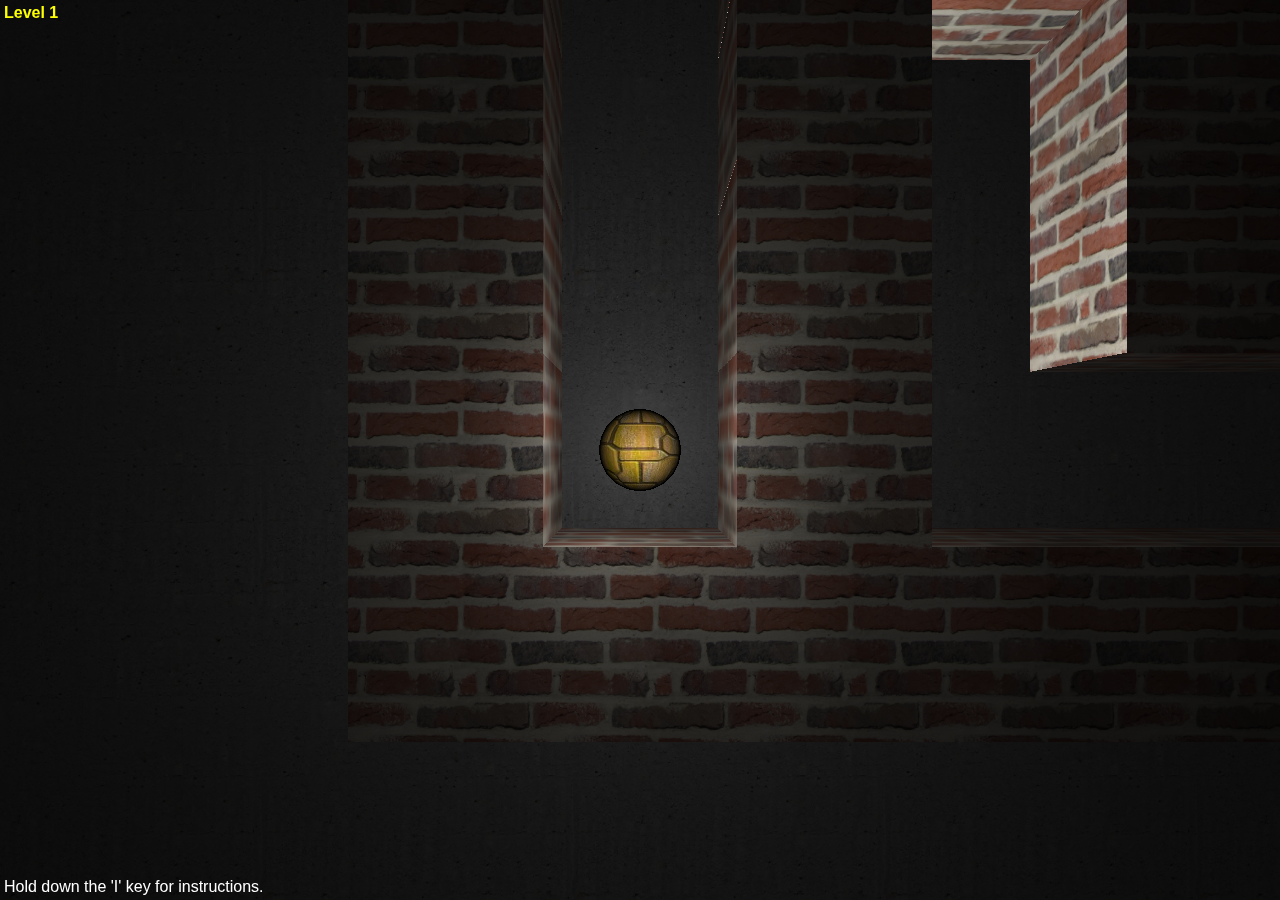
<file: assets/game_assets/Astray-master/index.html>
<html>

    <head>
    
        <script src='Box2dWeb.min.js'></script>
        <script src="Three.js"></script>
        <script src="keyboard.js"></script>
        <script src="jquery.js"></script>
        <script src="maze.js"></script>

        <script>

            var camera         = undefined, 
                scene          = undefined, 
                renderer       = undefined, 
                light          = undefined,
                mouseX         = undefined, 
                mouseY         = undefined,
                maze           = undefined, 
                mazeMesh       = undefined,
                mazeDimension  = 11,
                planeMesh      = undefined,
                ballMesh       = undefined,
                ballRadius     = 0.25,
                keyAxis        = [0, 0],
                ironTexture    = THREE.ImageUtils.loadTexture('ball.png'),
                planeTexture   = THREE.ImageUtils.loadTexture('concrete.png'),
                brickTexture   = THREE.ImageUtils.loadTexture('brick.png'),
                gameState      = undefined,

            // Box2D shortcuts
                b2World        = Box2D.Dynamics.b2World,
                b2FixtureDef   = Box2D.Dynamics.b2FixtureDef,
                b2BodyDef      = Box2D.Dynamics.b2BodyDef,
                b2Body		   = Box2D.Dynamics.b2Body,
                b2CircleShape  = Box2D.Collision.Shapes.b2CircleShape,
                b2PolygonShape = Box2D.Collision.Shapes.b2PolygonShape,
                b2Settings     = Box2D.Common.b2Settings,
                b2Vec2         = Box2D.Common.Math.b2Vec2,

            // Box2D world variables 
                wWorld         = undefined,
                wBall          = undefined;

            
            function createPhysicsWorld() {
                // Create the world object.
                wWorld = new b2World(new b2Vec2(0, 0), true);

                // Create the ball.
                var bodyDef = new b2BodyDef();
                bodyDef.type = b2Body.b2_dynamicBody;
                bodyDef.position.Set(1, 1);
                wBall = wWorld.CreateBody(bodyDef);
                var fixDef = new b2FixtureDef();
                fixDef.density = 1.0;
                fixDef.friction = 0.0;
                fixDef.restitution = 0.25;
                fixDef.shape = new b2CircleShape(ballRadius);
                wBall.CreateFixture(fixDef);

                // Create the maze.
                bodyDef.type = b2Body.b2_staticBody;
                fixDef.shape = new b2PolygonShape();
                fixDef.shape.SetAsBox(0.5, 0.5);
                for (var i = 0; i < maze.dimension; i++) {
                    for (var j = 0; j < maze.dimension; j++) {
                        if (maze[i][j]) {
                            bodyDef.position.x = i;
                            bodyDef.position.y = j;
                            wWorld.CreateBody(bodyDef).CreateFixture(fixDef);
                        }
                    }
                }
            }
            
            
            function generate_maze_mesh(field) {
                var dummy = new THREE.Geometry();
                for (var i = 0; i < field.dimension; i++) {
                    for (var j = 0; j < field.dimension; j++) {
                        if (field[i][j]) {
                            var geometry = new THREE.CubeGeometry(1,1,1,1,1,1);
                            var mesh_ij = new THREE.Mesh(geometry);
                            mesh_ij.position.x = i;
                            mesh_ij.position.y = j;
                            mesh_ij.position.z = 0.5;
                            THREE.GeometryUtils.merge(dummy, mesh_ij);
                        }
                    }
                }
                var material = new THREE.MeshPhongMaterial({map: brickTexture});
                var mesh = new THREE.Mesh(dummy, material)
                return mesh;
            }


            function createRenderWorld() {

                // Create the scene object.
                scene = new THREE.Scene();

                // Add the light.
                light= new THREE.PointLight(0xffffff, 1);
                light.position.set(1, 1, 1.3);
                scene.add(light);
                
                // Add the ball.
                g = new THREE.SphereGeometry(ballRadius, 32, 16);
                m = new THREE.MeshPhongMaterial({map:ironTexture});
                ballMesh = new THREE.Mesh(g, m);
                ballMesh.position.set(1, 1, ballRadius);
                scene.add(ballMesh);

                // Add the camera.
                var aspect = window.innerWidth/window.innerHeight;
                camera = new THREE.PerspectiveCamera(60, aspect, 1, 1000);
                camera.position.set(1, 1, 5);
                scene.add(camera);

                // Add the maze.
                mazeMesh = generate_maze_mesh(maze);
                scene.add(mazeMesh);

                // Add the ground.
                g = new THREE.PlaneGeometry(mazeDimension*10, mazeDimension*10, mazeDimension, mazeDimension);
                planeTexture.wrapS = planeTexture.wrapT = THREE.RepeatWrapping;
                planeTexture.repeat.set(mazeDimension*5, mazeDimension*5);
                m = new THREE.MeshPhongMaterial({map:planeTexture});
                planeMesh = new THREE.Mesh(g, m);
                planeMesh.position.set((mazeDimension-1)/2, (mazeDimension-1)/2, 0);
                planeMesh.rotation.set(Math.PI/2, 0, 0);
                scene.add(planeMesh);                

            }


            function updatePhysicsWorld() {

                // Apply "friction". 
                var lv = wBall.GetLinearVelocity();
                lv.Multiply(0.95);
                wBall.SetLinearVelocity(lv);
                
                // Apply user-directed force.
                var f = new b2Vec2(keyAxis[0]*wBall.GetMass()*0.25, keyAxis[1]*wBall.GetMass()*0.25);
                wBall.ApplyImpulse(f, wBall.GetPosition());          
                keyAxis = [0,0];

                // Take a time step.
                wWorld.Step(1/60, 8, 3);
            }
            

            function updateRenderWorld() {

                // Update ball position.
                var stepX = wBall.GetPosition().x - ballMesh.position.x;
                var stepY = wBall.GetPosition().y - ballMesh.position.y;
                ballMesh.position.x += stepX;
                ballMesh.position.y += stepY;

                // Update ball rotation.
                var tempMat = new THREE.Matrix4();
                tempMat.makeRotationAxis(new THREE.Vector3(0,1,0), stepX/ballRadius);
                tempMat.multiplySelf(ballMesh.matrix);
                ballMesh.matrix = tempMat;
                tempMat = new THREE.Matrix4();
                tempMat.makeRotationAxis(new THREE.Vector3(1,0,0), -stepY/ballRadius);
                tempMat.multiplySelf(ballMesh.matrix);
                ballMesh.matrix = tempMat;
                ballMesh.rotation.getRotationFromMatrix(ballMesh.matrix);
                
                // Update camera and light positions.
                camera.position.x += (ballMesh.position.x - camera.position.x) * 0.1;
                camera.position.y += (ballMesh.position.y - camera.position.y) * 0.1;
                camera.position.z += (5 - camera.position.z) * 0.1;
                light.position.x = camera.position.x;
                light.position.y = camera.position.y;
                light.position.z = camera.position.z - 3.7;
            }


            function gameLoop() {
            
                switch(gameState) {
                
                    case 'initialize':
                        maze = generateSquareMaze(mazeDimension);
                        maze[mazeDimension-1][mazeDimension-2] = false;
                        createPhysicsWorld();
                        createRenderWorld();
                        camera.position.set(1, 1, 5);
                        light.position.set(1, 1, 1.3);
                        light.intensity = 0;
                        var level = Math.floor((mazeDimension-1)/2 - 4);
                        $('#level').html('Level ' + level);
                        gameState = 'fade in';
                        break;
                        
                    case 'fade in':
                        light.intensity += 0.1 * (1.0 - light.intensity);
                        renderer.render(scene, camera);
                        if (Math.abs(light.intensity - 1.0) < 0.05) {
                            light.intensity = 1.0;
                            gameState = 'play'
                        }
                        break;

                    case 'play':
                        updatePhysicsWorld();
                        updateRenderWorld();
                        renderer.render(scene, camera);

                        // Check for victory.
                        var mazeX = Math.floor(ballMesh.position.x + 0.5);
                        var mazeY = Math.floor(ballMesh.position.y + 0.5);
                        if (mazeX == mazeDimension && mazeY == mazeDimension - 2) { 
                            mazeDimension += 2;
                            gameState = 'fade out';
                        }
                        break;
                
                    case 'fade out':
                        updatePhysicsWorld();
                        updateRenderWorld();
                        light.intensity += 0.1 * (0.0 - light.intensity);
                        renderer.render(scene, camera);
                        if (Math.abs(light.intensity - 0.0) < 0.1) {
                            light.intensity = 0.0;
                            renderer.render(scene, camera);
                            gameState = 'initialize'
                        }
                        break;
                        
                }
            
                requestAnimationFrame(gameLoop);

            }


            function onResize() {
                renderer.setSize(window.innerWidth, window.innerHeight);
                camera.aspect = window.innerWidth/window.innerHeight;
                camera.updateProjectionMatrix();
            }
            

            function onMoveKey(axis) {
                keyAxis = axis.slice(0);
            }

            
            jQuery.fn.centerv = function () {
                wh = window.innerHeight;
                h = this.outerHeight();
                this.css("position", "absolute");
                this.css("top", Math.max(0, (wh - h)/2) + "px");
                return this;
            }            

            
            jQuery.fn.centerh = function () {
                ww = window.innerWidth;
                w = this.outerWidth();
                this.css("position", "absolute");
                this.css("left", Math.max(0, (ww - w)/2) + "px");
                return this;
            }            

            
            jQuery.fn.center = function () {
                this.centerv();
                this.centerh();
                return this;
            }            

            
            $(document).ready(function() {

                // Prepare the instructions.
                $('#instructions').center();
                $('#instructions').hide();
                KeyboardJS.bind.key('i', function(){$('#instructions').show()}, 
                                         function(){$('#instructions').hide()});
    
                // Create the renderer.
                renderer = new THREE.WebGLRenderer();
                renderer.setSize(window.innerWidth, window.innerHeight);
                document.body.appendChild(renderer.domElement);

                // Bind keyboard and resize events.
                KeyboardJS.bind.axis('left', 'right', 'down', 'up', onMoveKey);
                KeyboardJS.bind.axis('h', 'l', 'j', 'k', onMoveKey);
                $(window).resize(onResize);
                

                // Set the initial game state.
                gameState = 'initialize';
                
                // Start the game loop.
                requestAnimationFrame(gameLoop);

            })
            
            

        </script>
    
        <style>
        
            body {
                background: black;
                margin: 0;
                padding: 0;
                font-family: 'Helvetica';
            }
            
            #instructions {
                background-color: rgba(0,0,0,0.75);
                color: white;
                text-align: center;
                padding: 32px;
                margin: 0px;
                display: inline;
                border: 2px solid white;
            }

            #help {
                position: absolute;
                left: 0px;
                bottom: 0px;
                padding: 4px;
                color: white;   
            }

            #level {
                position: absolute;
                left: 0px;
                top: 0px;
                padding: 4px;
                color: yellow;   
                font-weight: bold;
            }

        </style>
        
    </head>
    
    <body>
    
    <div id='instructions'>
        How to play Astray:
        <br><br>
        Use the arrow keys to move the ball and find the exit to the maze.
        <br><br>
        Vim trainees: h, j, k, l
    </div>
    
    <div id='help'>
        Hold down the 'I' key for instructions.
    </div>

    <div id='level'>
        Level 1
    </div>
    
    </body>

</html>
</file>
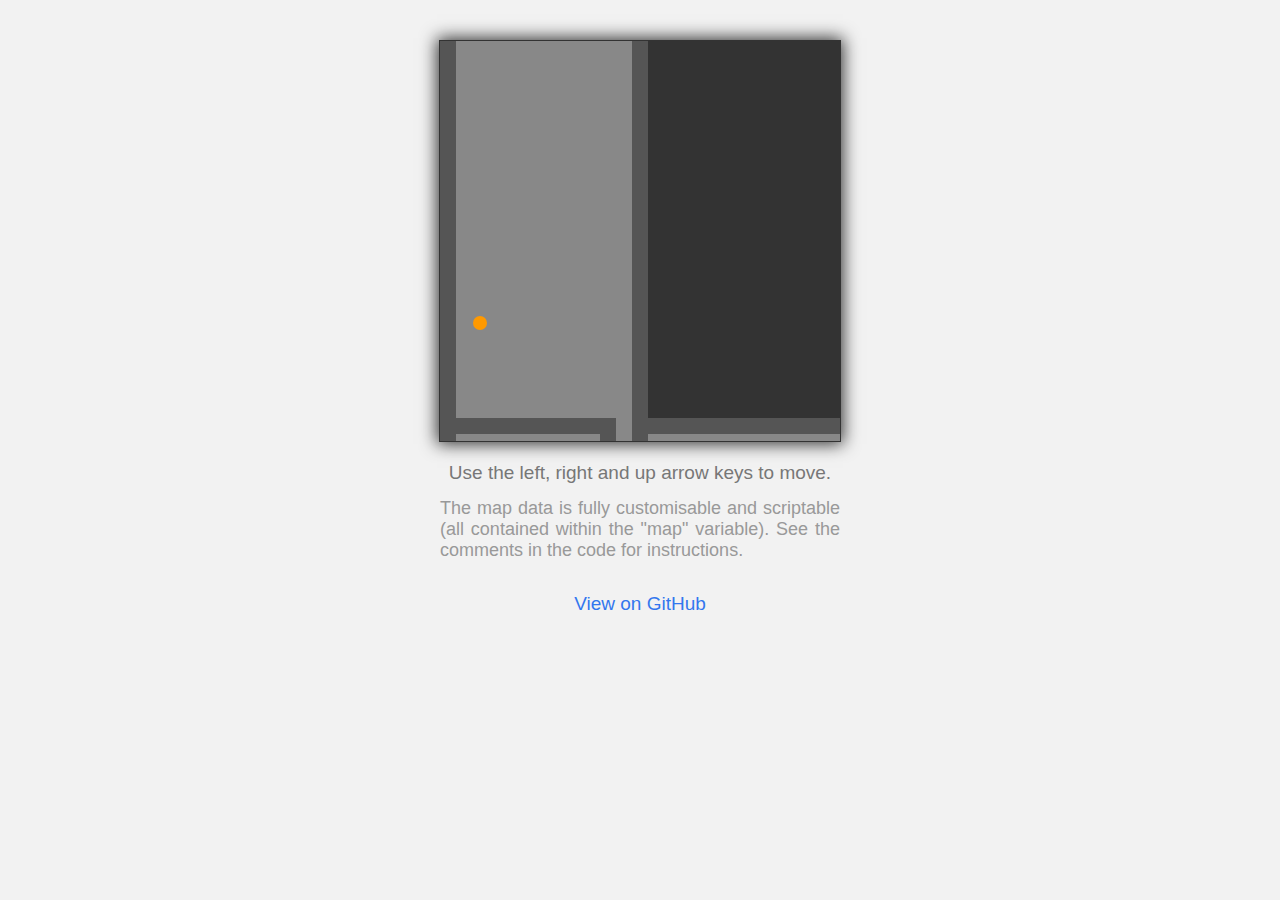
<file: assets/game_assets/ball_run/index.html>
<!DOCTYPE html>
<html lang="en">
<head>
    <meta charset="UTF-8">
    <meta name="viewport" content="width=device-width, initial-scale=1.0">
    <title>Document</title>
    <style>
        * {
  margin: 0;
  padding: 0;
}

body {
  background: #f2f2f2;
}

canvas {
  display:block;
  margin: 40px auto 20px;
  border: 1px solid #333;
  box-shadow: 0 0 16px 2px rgba(0,0,0,0.8);
}

p, a {
  font-family: Helvetica, Arial, sans-serif;
  font-size: 19px;
  color: #777;
  display: block;
  width: 400px;
  margin: 0 auto;
  text-align: center;
  text-decoration:none;
}

.info {
  margin:14px auto;
  text-align: justify;
  font-size: 18px;
  color: #999;
}

a {
  color:#3377ee;
}
    </style>
</head>
<body>
    <canvas id="canvas"></canvas>

<p>
  Use the left, right and up arrow keys to move.
</p>
<p class="info">
  The map data is fully customisable and scriptable (all contained within the "map" variable). See the comments in the code for instructions.
</p>
<br>
<a target="_blank" href="https://github.com/dissimulate/Clarity">View on GitHub</a>
<script>
    /*
Copyright (c) 2013 dissimulate at codepen

Permission is hereby granted, free of charge, to any person obtaining a copy
of this software and associated documentation files (the "Software"), to deal
in the Software without restriction, including without limitation the rights
to use, copy, modify, merge, publish, distribute, sublicense, and/or sell
copies of the Software, and to permit persons to whom the Software is
furnished to do so, subject to the following conditions:

The above copyright notice and this permission notice shall be included in
all copies or substantial portions of the Software.

THE SOFTWARE IS PROVIDED "AS IS", WITHOUT WARRANTY OF ANY KIND, EXPRESS OR
IMPLIED, INCLUDING BUT NOT LIMITED TO THE WARRANTIES OF MERCHANTABILITY,
FITNESS FOR A PARTICULAR PURPOSE AND NONINFRINGEMENT. IN NO EVENT SHALL THE
AUTHORS OR COPYRIGHT HOLDERS BE LIABLE FOR ANY CLAIM, DAMAGES OR OTHER
LIABILITY, WHETHER IN AN ACTION OF CONTRACT, TORT OR OTHERWISE, ARISING FROM,
OUT OF OR IN CONNECTION WITH THE SOFTWARE OR THE USE OR OTHER DEALINGS IN
THE SOFTWARE.
*/

/* Customisable map data */

var map = {

tile_size: 16,

/*

Key vairables:

id       [required] - an integer that corresponds with a tile in the data array.
colour   [required] - any javascript compatible colour variable.
solid    [optional] - whether the tile is solid or not, defaults to false.
bounce   [optional] - how much velocity is preserved upon hitting the tile, 0.5 is half.
jump     [optional] - whether the player can jump while over the tile, defaults to false.
friction [optional] - friction of the tile, must have X and Y values (e.g {x:0.5, y:0.5}).
gravity  [optional] - gravity of the tile, must have X and Y values (e.g {x:0.5, y:0.5}).
fore     [optional] - whether the tile is drawn in front of the player, defaults to false.
script   [optional] - refers to a script in the scripts section, executed if it is touched.

*/

keys: [
    {id: 0, colour: '#333', solid: 0},
    {id: 1, colour: '#888', solid: 0},
    {id: 2,colour: '#555',solid: 1,bounce: 0.35},
    {id: 3,colour: 'rgba(121, 220, 242, 0.4)',friction: {x: 0.9,y: 0.9},gravity: {x: 0,y: 0.1},jump: 1,fore: 1},
    {id: 4,colour: '#777',jump: 1},
    {id: 5,colour: '#E373FA',solid: 1,bounce: 1.1},
    {id: 6,colour: '#666',solid: 1,bounce: 0},
    {id: 7,colour: '#73C6FA',solid: 0,script: 'change_colour'},
    {id: 8,colour: '#FADF73',solid: 0,script: 'next_level'},
    {id: 9,colour: '#C93232',solid: 0,script: 'death'},
    {id: 10,colour: '#555',solid: 1},
    {id: 11,colour: '#0FF',solid: 0,script: 'unlock'}
],

/* An array representing the map tiles. Each number corresponds to a key */
data: [
    [2, 2, 2, 2, 2, 2, 2, 2, 2, 2, 2, 2, 2],
    [2, 1, 1, 1, 1, 1, 1, 1, 1, 1, 1, 1, 2],
    [2, 1, 1, 1, 1, 1, 1, 1, 1, 1, 1, 1, 2],
    [2, 1, 1, 1, 1, 1, 1, 1, 1, 1, 1, 1, 2],
    [2, 1, 1, 1, 1, 1, 1, 1, 1, 1, 1, 1, 2],
    [2, 1, 1, 1, 1, 1, 1, 1, 1, 1, 1, 1, 2],
    [2, 1, 1, 1, 1, 1, 1, 1, 1, 1, 1, 1, 2],
    [2, 1, 1, 1, 1, 1, 1, 1, 1, 1, 1, 1, 2],
    [2, 1, 1, 1, 1, 1, 1, 1, 1, 1, 1, 1, 2],
    [2, 1, 1, 1, 1, 1, 1, 1, 1, 1, 1, 1, 2, 0, 0, 0, 0, 0, 0, 0, 0, 0, 0, 0, 0, 0, 0, 0, 0, 0, 2, 6, 6, 6, 6, 6, 2],
    [2, 1, 1, 1, 1, 1, 1, 1, 1, 1, 1, 1, 2, 0, 0, 0, 0, 0, 0, 0, 0, 0, 0, 0, 0, 0, 0, 0, 0, 0, 2, 1, 1, 1, 1, 1, 2],
    [2, 1, 1, 1, 1, 1, 1, 1, 1, 1, 1, 1, 2, 0, 0, 0, 0, 0, 0, 0, 0, 0, 0, 0, 0, 0, 0, 0, 0, 0, 2, 1, 1, 1, 1, 1, 2],
    [2, 1, 1, 1, 1, 1, 1, 1, 1, 1, 1, 1, 2, 0, 0, 0, 0, 0, 0, 0, 0, 0, 0, 0, 0, 0, 0, 0, 0, 0, 2, 1, 1, 1, 1, 1, 2],
    [2, 1, 1, 1, 1, 1, 1, 1, 1, 1, 1, 1, 2, 0, 0, 0, 0, 0, 0, 0, 0, 0, 0, 0, 0, 0, 0, 0, 0, 2, 2, 1, 1, 1, 1, 1, 2, 2, 2],
    [2, 1, 1, 1, 1, 1, 1, 1, 1, 1, 1, 1, 2, 0, 0, 0, 0, 0, 0, 0, 0, 0, 0, 0, 0, 0, 0, 0, 0, 2, 7, 1, 1, 1, 1, 1, 1, 1, 2],
    [2, 1, 1, 1, 1, 1, 1, 1, 1, 1, 1, 1, 2, 0, 0, 0, 0, 0, 0, 0, 0, 0, 0, 0, 0, 0, 0, 0, 0, 2, 2, 2, 2, 4, 2, 2, 2, 1, 2],
    [2, 1, 1, 1, 1, 1, 1, 1, 1, 1, 1, 1, 2, 0, 0, 0, 0, 0, 0, 0, 0, 0, 0, 0, 0, 0, 0, 0, 0, 0, 0, 0, 2, 4, 2, 1, 1, 1, 2],
    [2, 1, 1, 1, 1, 1, 1, 1, 1, 1, 1, 1, 2, 0, 0, 0, 0, 0, 0, 0, 0, 0, 0, 0, 0, 0, 0, 0, 0, 0, 0, 0, 2, 4, 2, 1, 2, 2, 2],
    [2, 1, 1, 1, 1, 1, 1, 1, 1, 1, 1, 1, 2, 0, 0, 0, 0, 0, 0, 0, 0, 0, 0, 0, 0, 0, 0, 0, 0, 0, 0, 0, 2, 4, 2, 1, 2],
    [2, 1, 1, 1, 1, 1, 1, 1, 1, 1, 1, 1, 2, 0, 0, 0, 0, 0, 0, 0, 0, 0, 0, 0, 0, 0, 0, 0, 0, 0, 0, 0, 2, 4, 2, 1, 2],
    [2, 1, 1, 1, 1, 1, 1, 1, 1, 1, 1, 1, 2, 0, 0, 0, 0, 0, 0, 0, 0, 0, 0, 0, 0, 0, 0, 0, 0, 0, 0, 0, 2, 4, 2, 1, 2],
    [2, 1, 1, 1, 1, 1, 1, 1, 1, 1, 1, 1, 2, 0, 0, 0, 0, 0, 0, 0, 0, 0, 0, 0, 0, 0, 0, 0, 0, 0, 0, 0, 2, 4, 2, 1, 2],
    [2, 1, 1, 1, 1, 1, 1, 1, 1, 1, 1, 1, 2, 0, 0, 0, 0, 0, 0, 0, 0, 0, 0, 0, 0, 0, 0, 0, 0, 0, 0, 0, 2, 4, 2, 1, 2],
    [2, 1, 1, 1, 1, 1, 1, 1, 1, 1, 1, 1, 2, 0, 0, 0, 0, 0, 0, 0, 0, 0, 0, 0, 0, 0, 0, 0, 0, 0, 0, 0, 2, 4, 2, 1, 2],
    [2, 1, 1, 1, 1, 1, 1, 1, 1, 1, 1, 1, 2, 0, 0, 0, 0, 0, 0, 0, 0, 0, 0, 0, 0, 0, 0, 0, 0, 0, 0, 0, 2, 4, 2, 1, 2],
    [2, 1, 1, 1, 1, 1, 1, 1, 1, 1, 1, 1, 2, 0, 0, 0, 0, 0, 0, 0, 0, 0, 0, 0, 0, 0, 0, 0, 0, 0, 0, 0, 2, 4, 2, 1, 2],
    [2, 1, 1, 1, 1, 1, 1, 1, 1, 1, 1, 1, 2, 0, 0, 0, 0, 0, 0, 0, 0, 0, 0, 0, 0, 0, 0, 0, 0, 0, 0, 0, 2, 4, 2, 1, 2],
    [2, 2, 2, 2, 2, 2, 2, 2, 2, 2, 2, 1, 2, 2, 2, 2, 2, 2, 2, 2, 2, 2, 2, 2, 2, 2, 2, 2, 2, 2, 2, 2, 2, 4, 2, 1, 2],
    [2, 1, 1, 1, 1, 1, 1, 1, 1, 1, 2, 1, 2, 1, 1, 1, 1, 1, 1, 1, 1, 1, 1, 1, 1, 1, 1, 1, 1, 1, 1, 1, 2, 4, 2, 1, 2],
    [2, 1, 1, 1, 1, 1, 1, 1, 1, 1, 2, 1, 2, 1, 1, 1, 1, 1, 1, 1, 1, 1, 1, 1, 1, 1, 1, 1, 1, 1, 1, 1, 2, 4, 2, 1, 2, 2, 2, 2, 2, 2, 2, 2, 2, 2, 2, 2, 2],
    [2, 1, 2, 1, 1, 1, 1, 1, 1, 1, 2, 1, 2, 1, 1, 1, 1, 1, 1, 1, 1, 1, 1, 1, 1, 1, 1, 1, 1, 1, 1, 1, 2, 4, 2, 1, 2, 2, 2, 2, 2, 2, 2, 2, 1, 1, 1, 1, 2],
    [2, 1, 2, 2, 1, 1, 1, 1, 1, 1, 2, 1, 2, 1, 1, 1, 1, 1, 1, 1, 1, 1, 1, 1, 1, 1, 1, 1, 1, 1, 1, 1, 2, 4, 2, 1, 2, 2, 2, 2, 2, 2, 2, 2, 1, 1, 1, 1, 2],
    [2, 1, 2, 2, 2, 1, 1, 1, 1, 1, 2, 1, 2, 1, 1, 1, 1, 1, 1, 1, 1, 1, 1, 1, 1, 1, 1, 1, 1, 1, 1, 1, 2, 4, 2, 1, 2, 2, 2, 2, 2, 2, 2, 2, 1, 1, 1, 1, 2],
    [2, 1, 2, 2, 2, 2, 1, 1, 1, 1, 1, 1, 2, 1, 1, 1, 1, 1, 1, 1, 1, 1, 1, 1, 1, 1, 1, 1, 1, 1, 1, 1, 1, 4, 2, 1, 2, 2, 2, 2, 2, 2, 2, 2, 8, 1, 1, 1, 2],
    [2, 1, 2, 2, 2, 2, 2, 2, 2, 2, 2, 6, 2, 1, 1, 1, 1, 1, 1, 1, 1, 1, 1, 2, 2, 1, 1, 1, 2, 2, 2, 2, 2, 2, 2, 1, 2, 2, 2, 2, 2, 2, 2, 2, 2, 2, 2, 4, 2],
    [2, 1, 2, 2, 2, 2, 2, 2, 2, 2, 2, 2, 2, 1, 1, 1, 1, 1, 1, 1, 1, 1, 2, 2, 2, 9, 9, 9, 2, 10, 10, 10, 10, 10, 10, 1, 1, 1, 1, 1, 1, 1, 11, 2, 2, 2, 2, 4, 2],
    [2, 1, 1, 1, 1, 1, 1, 1, 1, 1, 1, 1, 1, 1, 1, 1, 1, 1, 1, 1, 1, 2, 2, 2, 2, 2, 2, 2, 2, 10, 2, 2, 2, 2, 2, 2, 2, 2, 2, 2, 2, 2, 2, 2, 2, 2, 2, 4, 2],
    [2, 1, 1, 1, 1, 1, 1, 1, 1, 1, 1, 1, 1, 1, 1, 1, 1, 1, 1, 1, 2, 2, 2, 2, 2, 2, 2, 2, 2, 1, 2, 2, 2, 2, 2, 2, 2, 2, 2, 2, 2, 2, 2, 2, 2, 2, 2, 4, 2],
    [2, 1, 1, 1, 1, 1, 1, 1, 1, 1, 1, 1, 1, 1, 1, 1, 1, 1, 1, 2, 2, 2, 2, 2, 2, 2, 2, 2, 2, 1, 2, 2, 2, 2, 2, 2, 2, 2, 2, 2, 2, 2, 2, 2, 2, 2, 2, 4, 2, 2, 2, 2, 2, 2, 2, 2],
    [2, 6, 2, 2, 2, 2, 2, 2, 2, 2, 2, 2, 2, 2, 2, 2, 2, 2, 2, 2, 2, 2, 2, 2, 2, 2, 2, 2, 2, 1, 2, 2, 2, 2, 2, 2, 2, 2, 2, 2, 2, 2, 2, 2, 2, 2, 2, 4, 2, 1, 1, 1, 1, 1, 1, 2],
    [2, 2, 2, 2, 2, 2, 2, 2, 2, 2, 2, 2, 2, 2, 2, 2, 2, 2, 2, 2, 2, 2, 2, 2, 2, 2, 2, 2, 2, 1, 2, 2, 2, 2, 2, 2, 2, 2, 2, 2, 2, 2, 2, 2, 2, 2, 2, 4, 1, 1, 1, 1, 1, 1, 1, 2],
    [2, 1, 1, 1, 1, 1, 1, 1, 1, 1, 1, 1, 1, 1, 1, 1, 1, 1, 1, 1, 1, 1, 1, 1, 1, 1, 1, 1, 1, 1, 2, 2, 2, 2, 2, 2, 2, 2, 2, 2, 2, 2, 2, 2, 2, 2, 2, 2, 2, 2, 2, 2, 2, 2, 1, 2],
    [2, 1, 1, 2, 2, 2, 2, 2, 2, 2, 2, 2, 2, 2, 2, 2, 2, 2, 2, 2, 6, 6, 6, 2, 2, 2, 2, 2, 2, 6, 2, 2, 2, 2, 1, 1, 1, 1, 1, 1, 1, 1, 1, 1, 1, 1, 1, 1, 1, 1, 1, 1, 1, 1, 1, 2],
    [2, 1, 1, 2, 2, 2, 2, 1, 1, 1, 1, 1, 1, 1, 1, 1, 1, 1, 1, 1, 1, 1, 1, 1, 1, 1, 1, 1, 2, 2, 2, 2, 2, 2, 1, 1, 1, 1, 1, 1, 1, 1, 1, 1, 1, 1, 1, 1, 1, 1, 1, 1, 1, 1, 1, 2],
    [2, 1, 1, 2, 2, 2, 1, 1, 1, 1, 1, 1, 1, 1, 1, 1, 1, 1, 1, 1, 1, 1, 1, 1, 1, 1, 1, 1, 1, 1, 1, 1, 1, 2, 1, 1, 2, 2, 2, 2, 2, 2, 2, 2, 2, 2, 2, 2, 2, 2, 2, 2, 2, 2, 2, 2],
    [2, 1, 1, 2, 2, 1, 1, 1, 1, 1, 1, 1, 1, 1, 1, 1, 1, 1, 1, 1, 1, 1, 1, 1, 1, 1, 1, 1, 1, 1, 1, 1, 1, 2, 1, 1, 1, 1, 1, 1, 1, 1, 1, 1, 1, 1, 1, 1, 2],
    [2, 1, 1, 2, 1, 1, 1, 1, 1, 1, 1, 1, 1, 1, 1, 1, 1, 1, 1, 1, 1, 1, 1, 1, 2, 2, 2, 2, 2, 1, 1, 1, 1, 2, 1, 1, 1, 1, 1, 1, 1, 1, 1, 1, 1, 1, 1, 1, 2],
    [2, 1, 1, 1, 1, 1, 1, 1, 1, 1, 1, 1, 1, 1, 1, 1, 1, 1, 1, 1, 1, 1, 1, 1, 1, 2, 2, 2, 2, 1, 1, 1, 1, 2, 1, 1, 1, 1, 1, 1, 1, 1, 1, 1, 1, 1, 1, 1, 2],
    [2, 1, 1, 1, 1, 1, 1, 1, 1, 1, 1, 1, 1, 1, 1, 1, 1, 1, 1, 1, 1, 1, 1, 1, 1, 1, 2, 2, 2, 1, 1, 1, 1, 2, 5, 5, 2, 1, 1, 1, 1, 1, 1, 1, 1, 1, 1, 1, 2],
    [2, 1, 1, 1, 1, 1, 1, 1, 1, 1, 1, 1, 1, 1, 1, 1, 1, 1, 1, 1, 1, 1, 1, 1, 1, 1, 1, 2, 2, 1, 1, 1, 1, 2, 2, 2, 2, 2, 1, 1, 1, 1, 1, 1, 1, 1, 1, 1, 2],
    [2, 1, 1, 1, 1, 1, 1, 1, 1, 1, 1, 1, 1, 1, 1, 1, 1, 1, 1, 1, 1, 1, 1, 1, 1, 1, 1, 1, 2, 1, 1, 1, 1, 2, 2, 2, 2, 2, 2, 1, 1, 1, 1, 1, 1, 1, 1, 1, 2],
    [2, 1, 1, 1, 1, 1, 1, 1, 1, 1, 1, 1, 1, 1, 1, 1, 1, 1, 1, 1, 1, 1, 1, 1, 1, 1, 1, 1, 2, 1, 1, 1, 1, 2, 2, 2, 2, 2, 2, 2, 1, 1, 1, 1, 1, 1, 1, 1, 2],
    [2, 1, 1, 1, 1, 1, 1, 1, 1, 1, 1, 1, 1, 1, 1, 1, 1, 1, 1, 1, 1, 1, 1, 1, 1, 1, 1, 1, 2, 1, 1, 1, 1, 2, 2, 2, 2, 2, 2, 2, 2, 1, 1, 1, 1, 1, 1, 1, 2],
    [2, 1, 1, 1, 1, 1, 1, 1, 1, 1, 1, 1, 1, 1, 1, 1, 1, 1, 1, 1, 1, 1, 1, 1, 1, 1, 1, 1, 2, 3, 3, 3, 3, 2, 2, 2, 2, 2, 2, 2, 2, 2, 2, 2, 3, 3, 3, 3, 2],
    [2, 1, 1, 1, 1, 1, 1, 1, 1, 1, 1, 1, 1, 1, 1, 1, 1, 1, 1, 1, 1, 1, 1, 1, 1, 1, 1, 1, 2, 3, 3, 3, 3, 2, 2, 2, 2, 2, 2, 2, 2, 2, 2, 2, 3, 3, 3, 3, 2],
    [2, 1, 1, 1, 1, 1, 1, 1, 1, 1, 1, 1, 1, 1, 1, 1, 1, 1, 1, 1, 1, 1, 1, 1, 1, 1, 1, 1, 2, 3, 3, 3, 3, 2, 2, 2, 2, 2, 2, 2, 2, 2, 2, 2, 3, 3, 3, 3, 2],
    [2, 1, 1, 1, 1, 1, 1, 1, 1, 1, 1, 1, 1, 1, 1, 1, 1, 1, 1, 1, 1, 1, 1, 1, 1, 1, 1, 1, 2, 3, 3, 3, 3, 2, 2, 2, 2, 2, 2, 2, 2, 2, 2, 2, 3, 3, 3, 3, 2],
    [2, 1, 1, 1, 1, 1, 1, 1, 1, 1, 1, 1, 1, 1, 1, 1, 1, 1, 1, 1, 1, 1, 1, 1, 1, 1, 1, 1, 2, 3, 3, 3, 3, 3, 3, 3, 3, 3, 3, 3, 3, 3, 3, 3, 3, 3, 3, 3, 2],
    [2, 1, 1, 1, 1, 1, 1, 1, 1, 1, 1, 1, 1, 1, 1, 1, 1, 1, 1, 1, 1, 1, 1, 1, 1, 1, 1, 1, 2, 3, 3, 3, 3, 3, 3, 3, 3, 3, 3, 3, 3, 3, 3, 3, 3, 3, 3, 3, 2],
    [2, 1, 1, 1, 1, 1, 1, 1, 1, 1, 1, 1, 1, 1, 1, 1, 1, 1, 1, 1, 5, 5, 5, 1, 1, 1, 1, 1, 2, 3, 3, 3, 3, 3, 3, 3, 3, 3, 3, 3, 3, 3, 3, 3, 3, 3, 3, 3, 2],
    [2, 2, 2, 2, 2, 2, 2, 2, 2, 2, 2, 2, 2, 2, 2, 2, 2, 2, 2, 2, 2, 2, 2, 2, 2, 2, 2, 2, 2, 2, 2, 2, 2, 2, 2, 2, 2, 2, 2, 2, 2, 2, 2, 2, 2, 2, 2, 2, 2]
],

/* Default gravity of the map */

gravity: {
    x: 0,
    y: 0.3
},

/* Velocity limits */

vel_limit: {
    x: 2,
    y: 16
},

/* Movement speed when the key is pressed */

movement_speed: {
    jump: 6,
    left: 0.3,
    right: 0.3
},

/* The coordinates at which the player spawns and the colour of the player */

player: {
    x: 2,
    y: 2,
    colour: '#FF9900'
},

/* scripts refered to by the "script" variable in the tile keys */

scripts: {
    /* you can just use "this" instead of your engine variable ("game"), but Codepen doesn't like it */
    change_colour: 'game.player.colour = "#"+(Math.random()*0xFFFFFF<<0).toString(16);',
    /* you could load a new map variable here */
    next_level: 'alert("Yay! You won! Reloading map.");game.load_map(map);',
    death: 'alert("You died!");game.load_map(map);',
    unlock: 'game.current_map.keys[10].solid = 0;game.current_map.keys[10].colour = "#888";'
}
};

/* Clarity engine */

var Clarity = function () {

this.alert_errors   = false;
this.log_info       = true;
this.tile_size      = 16;
this.limit_viewport = false;
this.jump_switch    = 0;

this.viewport = {
    x: 200,
    y: 200
};

this.camera = {
    x: 0,
    y: 0
};

this.key = {
    left: false,
    right: false,
    up: false
};

this.player = {

    loc: {
        x: 0,
        y: 0
    },
    
    vel: {
        x: 0,
        y: 0
    },
    
    can_jump: true
};

window.onkeydown = this.keydown.bind(this);
window.onkeyup   = this.keyup.bind(this);
};

Clarity.prototype.error = function (message) {

if (this.alert_errors) alert(message);
if (this.log_info) console.log(message);
};

Clarity.prototype.log = function (message) {

if (this.log_info) console.log(message);
};

Clarity.prototype.set_viewport = function (x, y) {

this.viewport.x = x;
this.viewport.y = y;
};

Clarity.prototype.keydown = function (e) {

var _this = this;

switch (e.keyCode) {
case 37:
    _this.key.left = true;
    break;
case 38:
    _this.key.up = true;
    break;
case 39:
    _this.key.right = true;
    break;
}
};

Clarity.prototype.keyup = function (e) {

var _this = this;

switch (e.keyCode) {
case 37:
    _this.key.left = false;
    break;
case 38:
    _this.key.up = false;
    break;
case 39:
    _this.key.right = false;
    break;
}
};

Clarity.prototype.load_map = function (map) {

if (typeof map      === 'undefined'
 || typeof map.data === 'undefined'
 || typeof map.keys === 'undefined') {

    this.error('Error: Invalid map data!');

    return false;
}

this.current_map = map;

this.current_map.background = map.background || '#333';
this.current_map.gravity = map.gravity || {x: 0, y: 0.3};
this.tile_size = map.tile_size || 16;

var _this = this;

this.current_map.width = 0;
this.current_map.height = 0;

map.keys.forEach(function (key) {

    map.data.forEach(function (row, y) {
        
        _this.current_map.height = Math.max(_this.current_map.height, y);

        row.forEach(function (tile, x) {
            
            _this.current_map.width = Math.max(_this.current_map.width, x);

            if (tile == key.id)
                _this.current_map.data[y][x] = key;
        });
    });
});

this.current_map.width_p = this.current_map.width * this.tile_size;
this.current_map.height_p = this.current_map.height * this.tile_size;

this.player.loc.x = map.player.x * this.tile_size || 0;
this.player.loc.y = map.player.y * this.tile_size || 0;
this.player.colour = map.player.colour || '#000';

this.key.left  = false;
this.key.up    = false;
this.key.right = false;

this.camera = {
    x: 0,
    y: 0
};

this.player.vel = {
    x: 0,
    y: 0
};

this.log('Successfully loaded map data.');

return true;
};

Clarity.prototype.get_tile = function (x, y) {

return (this.current_map.data[y] && this.current_map.data[y][x]) ? this.current_map.data[y][x] : 0;
};

Clarity.prototype.draw_tile = function (x, y, tile, context) {

if (!tile || !tile.colour) return;

context.fillStyle = tile.colour;
context.fillRect(
    x,
    y,
    this.tile_size,
    this.tile_size
);
};

Clarity.prototype.draw_map = function (context, fore) {

for (var y = 0; y < this.current_map.data.length; y++) {

    for (var x = 0; x < this.current_map.data[y].length; x++) {

        if ((!fore && !this.current_map.data[y][x].fore) || (fore && this.current_map.data[y][x].fore)) {

            var t_x = (x * this.tile_size) - this.camera.x;
            var t_y = (y * this.tile_size) - this.camera.y;
            
            if(t_x < -this.tile_size
            || t_y < -this.tile_size
            || t_x > this.viewport.x
            || t_y > this.viewport.y) continue;
            
            this.draw_tile(
                t_x,
                t_y,
                this.current_map.data[y][x],
                context
            );
        }
    }
}

if (!fore) this.draw_map(context, true);
};

Clarity.prototype.move_player = function () {

var tX = this.player.loc.x + this.player.vel.x;
var tY = this.player.loc.y + this.player.vel.y;

var offset = Math.round((this.tile_size / 2) - 1);

var tile = this.get_tile(
    Math.round(this.player.loc.x / this.tile_size),
    Math.round(this.player.loc.y / this.tile_size)
);
 
if(tile.gravity) {
    
    this.player.vel.x += tile.gravity.x;
    this.player.vel.y += tile.gravity.y;
    
} else {
    
    this.player.vel.x += this.current_map.gravity.x;
    this.player.vel.y += this.current_map.gravity.y;
}

if (tile.friction) {

    this.player.vel.x *= tile.friction.x;
    this.player.vel.y *= tile.friction.y;
}

var t_y_up   = Math.floor(tY / this.tile_size);
var t_y_down = Math.ceil(tY / this.tile_size);
var y_near1  = Math.round((this.player.loc.y - offset) / this.tile_size);
var y_near2  = Math.round((this.player.loc.y + offset) / this.tile_size);

var t_x_left  = Math.floor(tX / this.tile_size);
var t_x_right = Math.ceil(tX / this.tile_size);
var x_near1   = Math.round((this.player.loc.x - offset) / this.tile_size);
var x_near2   = Math.round((this.player.loc.x + offset) / this.tile_size);

var top1    = this.get_tile(x_near1, t_y_up);
var top2    = this.get_tile(x_near2, t_y_up);
var bottom1 = this.get_tile(x_near1, t_y_down);
var bottom2 = this.get_tile(x_near2, t_y_down);
var left1   = this.get_tile(t_x_left, y_near1);
var left2   = this.get_tile(t_x_left, y_near2);
var right1  = this.get_tile(t_x_right, y_near1);
var right2  = this.get_tile(t_x_right, y_near2);


if (tile.jump && this.jump_switch > 15) {

    this.player.can_jump = true;
    
    this.jump_switch = 0;
    
} else this.jump_switch++;

this.player.vel.x = Math.min(Math.max(this.player.vel.x, -this.current_map.vel_limit.x), this.current_map.vel_limit.x);
this.player.vel.y = Math.min(Math.max(this.player.vel.y, -this.current_map.vel_limit.y), this.current_map.vel_limit.y);

this.player.loc.x += this.player.vel.x;
this.player.loc.y += this.player.vel.y;

this.player.vel.x *= .9;

if (left1.solid || left2.solid || right1.solid || right2.solid) {

    /* fix overlap */

    while (this.get_tile(Math.floor(this.player.loc.x / this.tile_size), y_near1).solid
        || this.get_tile(Math.floor(this.player.loc.x / this.tile_size), y_near2).solid)
        this.player.loc.x += 0.1;

    while (this.get_tile(Math.ceil(this.player.loc.x / this.tile_size), y_near1).solid
        || this.get_tile(Math.ceil(this.player.loc.x / this.tile_size), y_near2).solid)
        this.player.loc.x -= 0.1;

    /* tile bounce */

    var bounce = 0;

    if (left1.solid && left1.bounce > bounce) bounce = left1.bounce;
    if (left2.solid && left2.bounce > bounce) bounce = left2.bounce;
    if (right1.solid && right1.bounce > bounce) bounce = right1.bounce;
    if (right2.solid && right2.bounce > bounce) bounce = right2.bounce;

    this.player.vel.x *= -bounce || 0;
    
}

if (top1.solid || top2.solid || bottom1.solid || bottom2.solid) {

    /* fix overlap */
    
    while (this.get_tile(x_near1, Math.floor(this.player.loc.y / this.tile_size)).solid
        || this.get_tile(x_near2, Math.floor(this.player.loc.y / this.tile_size)).solid)
        this.player.loc.y += 0.1;

    while (this.get_tile(x_near1, Math.ceil(this.player.loc.y / this.tile_size)).solid
        || this.get_tile(x_near2, Math.ceil(this.player.loc.y / this.tile_size)).solid)
        this.player.loc.y -= 0.1;

    /* tile bounce */
    
    var bounce = 0;
    
    if (top1.solid && top1.bounce > bounce) bounce = top1.bounce;
    if (top2.solid && top2.bounce > bounce) bounce = top2.bounce;
    if (bottom1.solid && bottom1.bounce > bounce) bounce = bottom1.bounce;
    if (bottom2.solid && bottom2.bounce > bounce) bounce = bottom2.bounce;
    
    this.player.vel.y *= -bounce || 0;

    if ((bottom1.solid || bottom2.solid) && !tile.jump) {
        
        this.player.on_floor = true;
        this.player.can_jump = true;
    }
    
}

// adjust camera

var c_x = Math.round(this.player.loc.x - this.viewport.x/2);
var c_y = Math.round(this.player.loc.y - this.viewport.y/2);
var x_dif = Math.abs(c_x - this.camera.x);
var y_dif = Math.abs(c_y - this.camera.y);

if(x_dif > 5) {
    
    var mag = Math.round(Math.max(1, x_dif * 0.1));

    if(c_x != this.camera.x) {
        
        this.camera.x += c_x > this.camera.x ? mag : -mag;
        
        if(this.limit_viewport) {
            
            this.camera.x = 
                Math.min(
                    this.current_map.width_p - this.viewport.x + this.tile_size,
                    this.camera.x
                );
            
            this.camera.x = 
                Math.max(
                    0,
                    this.camera.x
                );
        }
    }
}

if(y_dif > 5) {
    
    var mag = Math.round(Math.max(1, y_dif * 0.1));
    
    if(c_y != this.camera.y) {
        
        this.camera.y += c_y > this.camera.y ? mag : -mag;
    
        if(this.limit_viewport) {
            
            this.camera.y = 
                Math.min(
                    this.current_map.height_p - this.viewport.y + this.tile_size,
                    this.camera.y
                );
            
            this.camera.y = 
                Math.max(
                    0,
                    this.camera.y
                );
        }
    }
}

if(this.last_tile != tile.id && tile.script) {

    eval(this.current_map.scripts[tile.script]);
}

this.last_tile = tile.id;
};

Clarity.prototype.update_player = function () {

if (this.key.left) {

    if (this.player.vel.x > -this.current_map.vel_limit.x)
        this.player.vel.x -= this.current_map.movement_speed.left;
}

if (this.key.up) {

    if (this.player.can_jump && this.player.vel.y > -this.current_map.vel_limit.y) {
        
        this.player.vel.y -= this.current_map.movement_speed.jump;
        this.player.can_jump = false;
    }
}

if (this.key.right) {

    if (this.player.vel.x < this.current_map.vel_limit.x)
        this.player.vel.x += this.current_map.movement_speed.left;
}

this.move_player();
};

Clarity.prototype.draw_player = function (context) {

context.fillStyle = this.player.colour;

context.beginPath();

context.arc(
    this.player.loc.x + this.tile_size / 2 - this.camera.x,
    this.player.loc.y + this.tile_size / 2 - this.camera.y,
    this.tile_size / 2 - 1,
    0,
    Math.PI * 2
);

context.fill();
};

Clarity.prototype.update = function () {

this.update_player();
};

Clarity.prototype.draw = function (context) {

this.draw_map(context, false);
this.draw_player(context);
};

/* Setup of the engine */

window.requestAnimFrame =
window.requestAnimationFrame ||
window.webkitRequestAnimationFrame ||
window.mozRequestAnimationFrame ||
window.oRequestAnimationFrame ||
window.msRequestAnimationFrame ||
function(callback) {
return window.setTimeout(callback, 1000 / 60);
};

var canvas = document.getElementById('canvas'),
ctx = canvas.getContext('2d');

canvas.width = 400;
canvas.height = 400;

var game = new Clarity();
game.set_viewport(canvas.width, canvas.height);
game.load_map(map);

/* Limit the viewport to the confines of the map */
game.limit_viewport = true;

var Loop = function() {

ctx.fillStyle = '#333';
ctx.fillRect(0, 0, canvas.width, canvas.height);

game.update();
game.draw(ctx);

window.requestAnimFrame(Loop);
};

Loop();
</script>
</body>
</html>
</file>
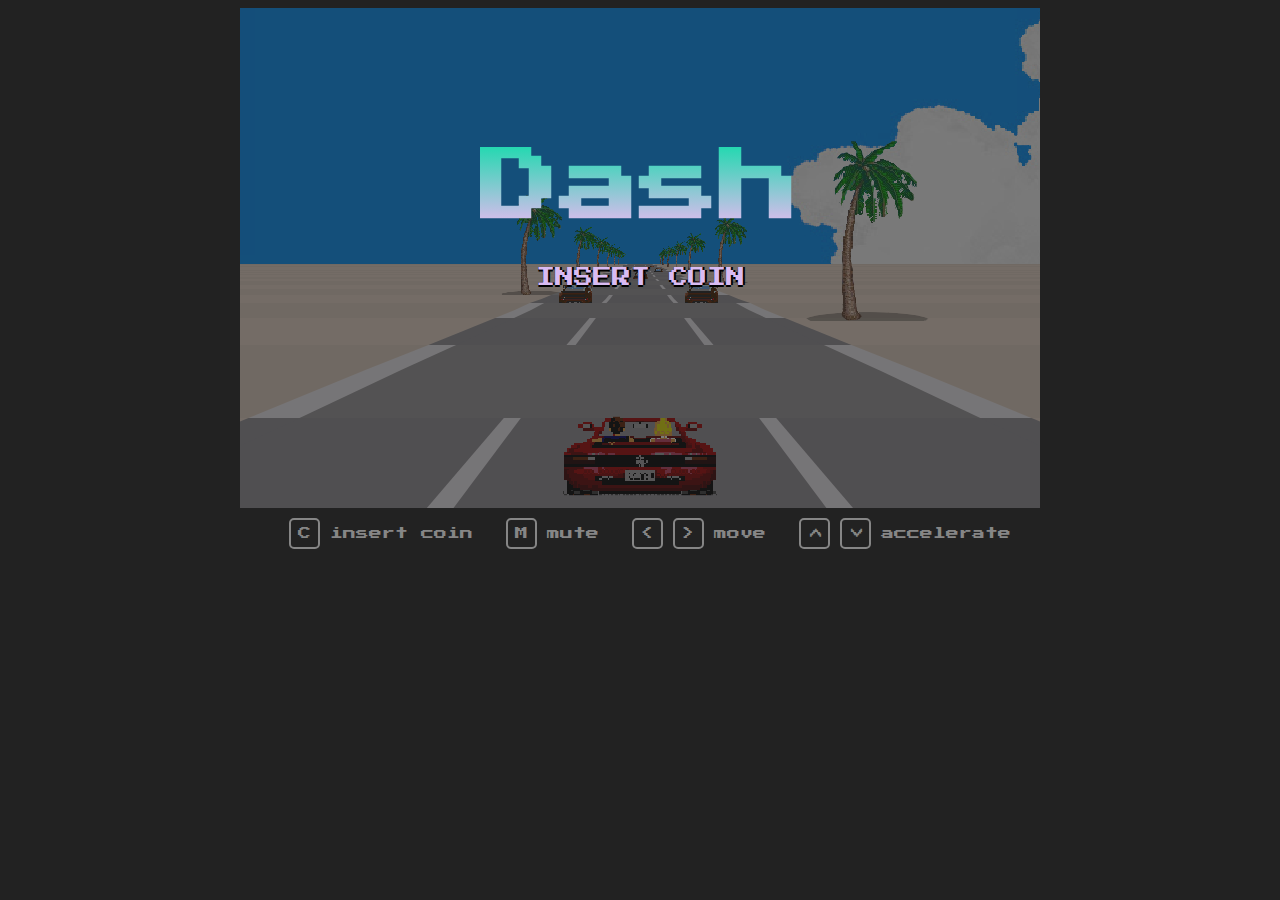
<file: assets/game_assets/car_race_90s/index.html>
<!DOCTYPE html>
<html lang="en">
  <head>
    <meta charset="UTF-8" />



    <title>Dash</title>
<link rel="icon" href="icon.png">
    <link
      rel="stylesheet"
      href="https://fonts.googleapis.com/css?family=Press+Start+2P"
    />

    <style>
      body {
        background: #222;
        font-family: "Press Start 2P", monospace;
        font-smooth: never;
        height: 98vh;
      }

      /* UI */
      .topUI {
        position: absolute;
        z-index: 1000; /* need this cause clip-path changes stack context */
        transform: translate(-50%, 25px);
        text-shadow: -2px 0 black, 0 2px black, 2px 0 black, 0 -2px black;
        letter-spacing: 2px;
        color: #fff;
        font-size: 17px;
      }
      .topUI::before {
        display: inline-block;
        height: 17px;
        padding: 1px 2px;
        line-height: 19px;
        font-size: 17px;
        background: #fff;
        text-shadow: none;
        font-weight: 900;
        letter-spacing: 0;
        border-radius: 6px;
        margin-right: 30px;
        border: 2px solid #7dd8c9;
      }
      #time {
        left: 13%;
        color: #f4f430;
      }
      #time::before {
        content: "TIME";
        color: #f57214;
      }
      #score {
        left: 45%;
      }
      #score::before {
        content: "SCORE";
        color: #a61a9d;
      }
      #lap {
        left: 88%;
        width: 45%;
      }
      #lap::before {
        content: "LAP";
        color: #0082df;
      }

      #tacho {
        position: absolute;
        text-align: right;
        width: 23%;
        bottom: 5%;
        z-index: 2000;
        color: #e62e13;
        text-shadow: -2px 0 black, 0 2px black, 2px 0 black, 0 -2px black;
        letter-spacing: 2px;
        font-size: 23px;
      }
      #tacho::after {
        content: "km/h";
        color: #fab453;
        font-size: 18px;
        margin-left: 5px;
      }

      /*
  road
*/
      #game {
        position: relative;
        margin: 0 auto;
        overflow: hidden;
        background: #222;
        user-select: none;
        transition: opacity 10s;
      }
      #road {
        transition: opacity 2s;
        transition-timing-function: steps(8, end);
      }
      #road * {
        position: absolute;
        image-rendering: pixelated;
      }
      #hero {
        background-repeat: no-repeat;
        background-position: -110px 0;
        z-index: 2000;
        transform: scale(1.4);
      }
      #cloud {
        background-size: auto 100%;
        width: 100%;
        height: 57%;
      }

      /*
  home
*/
      #road {
        position: absolute;
        width: 100%;
        height: 100%;
      }

      #home {
        position: absolute;
        color: #fff;
        width: 100%;
        height: 100%;

        z-index: 1000; /* need this cause clip-path changes stack context */
      }

      #highscore {
        position: absolute;
        width: 100%;
        height: 20%;
        bottom: 0;
        column-count: 3;
        column-fill: auto;
      }

      #highscore * {
        color: #9e95a8;
        margin: 0 0 6px 27px;
      }

      h1 {
        position: absolute;
        left: 50%;
        top: 25%;
        transform: translate(-50%, -50%);
        font-size: 5em;

        background: -webkit-linear-gradient(#25d8b1, #e2bbf0);
        -webkit-background-clip: text;
        -webkit-text-fill-color: transparent;
      }

      #text {
        position: absolute;
        left: 50%;
        top: 50%;
        transform: translate(-50%, -50%);
        font-size: 1.2em;
        color: #d9bbf3;
        text-shadow: 0 0 black, 0 2px black, 2px 0 black, 0 0 black;
      }

      .blink {
        animation: blinker 2s steps(4, end) infinite;
      }
      @keyframes blinker {
        50% {
          opacity: 0;
        }
      }

      /*
  Guide
*/
      #controls {
        color: #868686;
        font-size: 13px;
        line-height: 13px;
        margin: 10px;
        text-align: center;
      }
      #controls > span {
        margin-left: 20px;
      }
      #controls > span > span {
        border: 2px solid #868686;
        border-radius: 5px;
        padding: 7px;
        margin-right: 10px;
        display: inline-block;
      }
      #controls > span:last-child > span {
        transform: rotate(90deg);
      }
    </style>

    <script>
      window.console = window.console || function (t) {};
    </script>

    <script>
      if (document.location.search.match(/type=embed/gi)) {
        window.parent.postMessage("resize", "*");
      }
    </script>
  </head>

  <body translate="no">
    <div id="game">
      <div id="road">
        <div id="cloud"></div>
        <div id="hero"></div>
      </div>

      <div id="hud">
        <span id="time" class="topUI">0</span>
        <span id="score" class="topUI">0</span>
        <span id="lap" class="topUI">0'00"000</span>
        <span id="tacho">0</span>
      </div>

      <div id="home">
        <h1>Dash</h1>
        <p id="text"></p>

        <div id="highscore"></div>
      </div>
    </div>

    <div id="controls">
      <span><span>C</span>insert coin</span>
      <span><span>M</span>mute</span>
      <span><span>&lt;</span><span>&gt;</span>move</span>
      <span><span>&lt;</span><span>&gt;</span>accelerate</span>
    </div>
    <script src="javascript/1.js"></script>

    <script id="rendered-js">
      // ------------------------------------------------------------
      // assets
      // ------------------------------------------------------------

      const ASSETS = {
        COLOR: {
          TAR: ["#959298", "#9c9a9d"],
          RUMBLE: ["#959298", "#f5f2f6"],
          GRASS: ["#eedccd", "#e6d4c5"],
        },

        IMAGE: {
          TREE: {
            src: "images/tree.png",
            width: 132,
            height: 192,
          },

          HERO: {
            src: "images/hero.png",
            width: 110,
            height: 56,
          },

          CAR: {
            src: "images/car04.png",
            width: 50,
            height: 36,
          },

          FINISH: {
            src: "images/finish.png",
            width: 339,
            height: 180,
            offset: -0.5,
          },

          SKY: {
            src: "images/cloud.jpg",
          },
        },

        AUDIO: {
          theme:
            "https://s3-us-west-2.amazonaws.com/s.cdpn.io/155629/theme.mp3",
          engine:
            "https://s3-us-west-2.amazonaws.com/s.cdpn.io/155629/engine.wav",
          honk: "https://s3-us-west-2.amazonaws.com/s.cdpn.io/155629/honk.wav",
          beep: "https://s3-us-west-2.amazonaws.com/s.cdpn.io/155629/beep.wav",
        },
      };

      // ------------------------------------------------------------
      // helper functions
      // ------------------------------------------------------------

      Number.prototype.pad = function (numZeros, char = 0) {
        let n = Math.abs(this);
        let zeros = Math.max(0, numZeros - Math.floor(n).toString().length);
        let zeroString = Math.pow(10, zeros)
          .toString()
          .substr(1)
          .replace(0, char);
        return zeroString + n;
      };

      Number.prototype.clamp = function (min, max) {
        return Math.max(min, Math.min(this, max));
      };

      const timestamp = (_) => new Date().getTime();
      const accelerate = (v, accel, dt) => v + accel * dt;
      const isCollide = (x1, w1, x2, w2) => (x1 - x2) ** 2 <= (w2 + w1) ** 2;

      function getRand(min, max) {
        return (Math.random() * (max - min) + min) | 0;
      }

      function randomProperty(obj) {
        let keys = Object.keys(obj);
        return obj[keys[(keys.length * Math.random()) << 0]];
      }

      function drawQuad(element, layer, color, x1, y1, w1, x2, y2, w2) {
        element.style.zIndex = layer;
        element.style.background = color;
        element.style.top = y2 + `px`;
        element.style.left = x1 - w1 / 2 - w1 + `px`;
        element.style.width = w1 * 3 + `px`;
        element.style.height = y1 - y2 + `px`;

        let leftOffset = w1 + x2 - x1 + Math.abs(w2 / 2 - w1 / 2);
        element.style.clipPath = `polygon(${leftOffset}px 0, ${
          leftOffset + w2
        }px 0, 66.66% 100%, 33.33% 100%)`;
      }

      const KEYS = {};
      const keyUpdate = (e) => {
        KEYS[e.code] = e.type === `keydown`;
        e.preventDefault();
      };
      addEventListener(`keydown`, keyUpdate);
      addEventListener(`keyup`, keyUpdate);

      function sleep(ms) {
        return new Promise(function (resolve, reject) {
          setTimeout((_) => resolve(), ms);
        });
      }

      // ------------------------------------------------------------
      // objects
      // ------------------------------------------------------------

      class Line {
        constructor() {
          this.x = 0;
          this.y = 0;
          this.z = 0;

          this.X = 0;
          this.Y = 0;
          this.W = 0;

          this.curve = 0;
          this.scale = 0;

          this.elements = [];
          this.special = null;
        }

        project(camX, camY, camZ) {
          this.scale = camD / (this.z - camZ);
          this.X = (1 + this.scale * (this.x - camX)) * halfWidth;
          this.Y = Math.ceil(((1 - this.scale * (this.y - camY)) * height) / 2);
          this.W = this.scale * roadW * halfWidth;
        }

        clearSprites() {
          for (let e of this.elements) e.style.background = "transparent";
        }

        drawSprite(depth, layer, sprite, offset) {
          let destX = this.X + this.scale * halfWidth * offset;
          let destY = this.Y + 4;
          let destW = (sprite.width * this.W) / 265;
          let destH = (sprite.height * this.W) / 265;

          destX += destW * offset;
          destY += destH * -1;

          let obj = layer instanceof Element ? layer : this.elements[layer + 6];
          obj.style.background = `url('${sprite.src}') no-repeat`;
          obj.style.backgroundSize = `${destW}px ${destH}px`;
          obj.style.left = destX + `px`;
          obj.style.top = destY + `px`;
          obj.style.width = destW + `px`;
          obj.style.height = destH + `px`;
          obj.style.zIndex = depth;
        }
      }

      class Car {
        constructor(pos, type, lane) {
          this.pos = pos;
          this.type = type;
          this.lane = lane;

          var element = document.createElement("div");
          road.appendChild(element);
          this.element = element;
        }
      }

      class Audio {
        constructor() {
          this.audioCtx = new AudioContext();

          // volume
          this.destination = this.audioCtx.createGain();
          this.volume = 1;
          this.destination.connect(this.audioCtx.destination);

          this.files = {};

          let _self = this;
          this.load(ASSETS.AUDIO.theme, "theme", function (key) {
            let source = _self.audioCtx.createBufferSource();
            source.buffer = _self.files[key];

            let gainNode = _self.audioCtx.createGain();
            gainNode.gain.value = 0.6;
            source.connect(gainNode);
            gainNode.connect(_self.destination);

            source.loop = true;
            source.start(0);
          });
        }

        get volume() {
          return this.destination.gain.value;
        }

        set volume(level) {
          this.destination.gain.value = level;
        }

        play(key, pitch) {
          if (this.files[key]) {
            let source = this.audioCtx.createBufferSource();
            source.buffer = this.files[key];
            source.connect(this.destination);
            if (pitch) source.detune.value = pitch;
            source.start(0);
          } else this.load(key, () => this.play(key));
        }

        load(src, key, callback) {
          let _self = this;
          let request = new XMLHttpRequest();
          request.open("GET", src, true);
          request.responseType = "arraybuffer";
          request.onload = function () {
            _self.audioCtx.decodeAudioData(
              request.response,
              function (beatportBuffer) {
                _self.files[key] = beatportBuffer;
                callback(key);
              },
              function () {}
            );
          };
          request.send();
        }
      }

      // ------------------------------------------------------------
      // global varriables
      // ------------------------------------------------------------

      const highscores = [];

      const width = 800;
      const halfWidth = width / 2;
      const height = 500;
      const roadW = 4000;
      const segL = 200;
      const camD = 0.2;
      const H = 1500;
      const N = 70;

      const maxSpeed = 200;
      const accel = 38;
      const breaking = -80;
      const decel = -40;
      const maxOffSpeed = 40;
      const offDecel = -70;
      const enemy_speed = 8;
      const hitSpeed = 20;

      const LANE = {
        A: -2.3,
        B: -0.5,
        C: 1.2,
      };

      const mapLength = 15000;

      // loop
      let then = timestamp();
      const targetFrameRate = 1000 / 25; // in ms

      let audio;

      // game
      let inGame,
        start,
        playerX,
        speed,
        scoreVal,
        pos,
        cloudOffset,
        sectionProg,
        mapIndex,
        countDown;
      let lines = [];
      let cars = [];

      // ------------------------------------------------------------
      // map
      // ------------------------------------------------------------

      function getFun(val) {
        return (i) => val;
      }

      function genMap() {
        let map = [];

        for (var i = 0; i < mapLength; i += getRand(0, 50)) {
          let section = {
            from: i,
            to: (i = i + getRand(300, 600)),
          };

          let randHeight = getRand(-5, 5);
          let randCurve = getRand(5, 30) * (Math.random() >= 0.5 ? 1 : -1);
          let randInterval = getRand(20, 40);

          if (Math.random() > 0.9)
            Object.assign(section, {
              curve: (_) => randCurve,
              height: (_) => randHeight,
            });
          else if (Math.random() > 0.8)
            Object.assign(section, {
              curve: (_) => 0,
              height: (i) => Math.sin(i / randInterval) * 1000,
            });
          else if (Math.random() > 0.8)
            Object.assign(section, {
              curve: (_) => 0,
              height: (_) => randHeight,
            });
          else
            Object.assign(section, {
              curve: (_) => randCurve,
              height: (_) => 0,
            });

          map.push(section);
        }

        map.push({
          from: i,
          to: i + N,
          curve: (_) => 0,
          height: (_) => 0,
          special: ASSETS.IMAGE.FINISH,
        });
        map.push({ from: Infinity });
        return map;
      }

      let map = genMap();

      // ------------------------------------------------------------
      // additional controls
      // ------------------------------------------------------------

      addEventListener(`keyup`, function (e) {
        if (e.code === "KeyM") {
          e.preventDefault();

          audio.volume = audio.volume === 0 ? 1 : 0;
          return;
        }

        if (e.code === "KeyC") {
          e.preventDefault();

          if (inGame) return;

          sleep(0)
            .then((_) => {
              text.classList.remove("blink");
              text.innerText = 3;
              audio.play("beep");
              return sleep(1000);
            })
            .then((_) => {
              text.innerText = 2;
              audio.play("beep");
              return sleep(1000);
            })
            .then((_) => {
              reset();

              home.style.display = "none";

              road.style.opacity = 1;
              hero.style.display = "block";
              hud.style.display = "block";

              audio.play("beep", 500);

              inGame = true;
            });

          return;
        }

        if (e.code === "Escape") {
          e.preventDefault();

          reset();
        }
      });

      // ------------------------------------------------------------
      // game loop
      // ------------------------------------------------------------

      function update(step) {
        // prepare this iteration
        pos += speed;
        while (pos >= N * segL) pos -= N * segL;
        while (pos < 0) pos += N * segL;

        var startPos = (pos / segL) | 0;
        let endPos = (startPos + N - 1) % N;

        scoreVal += speed * step;
        countDown -= step;

        // left / right position
        playerX -= (lines[startPos].curve / 5000) * step * speed;

        if (KEYS.ArrowRight)
          (hero.style.backgroundPosition = "-220px 0"),
            (playerX += 0.007 * step * speed);
        else if (KEYS.ArrowLeft)
          (hero.style.backgroundPosition = "0 0"),
            (playerX -= 0.007 * step * speed);
        else hero.style.backgroundPosition = "-110px 0";

        playerX = playerX.clamp(-3, 3);

        // speed

        if (inGame && KEYS.ArrowUp) speed = accelerate(speed, accel, step);
        else if (KEYS.ArrowDown) speed = accelerate(speed, breaking, step);
        else speed = accelerate(speed, decel, step);

        if (Math.abs(playerX) > 0.55 && speed >= maxOffSpeed) {
          speed = accelerate(speed, offDecel, step);
        }

        speed = speed.clamp(0, maxSpeed);

        // update map
        let current = map[mapIndex];
        let use = current.from < scoreVal && current.to > scoreVal;
        if (use) sectionProg += speed * step;
        lines[endPos].curve = use ? current.curve(sectionProg) : 0;
        lines[endPos].y = use ? current.height(sectionProg) : 0;
        lines[endPos].special = null;

        if (current.to <= scoreVal) {
          mapIndex++;
          sectionProg = 0;

          lines[endPos].special = map[mapIndex].special;
        }

        // win / lose + UI

        if (!inGame) {
          speed = accelerate(speed, breaking, step);
          speed = speed.clamp(0, maxSpeed);
        } else if (countDown <= 0 || lines[startPos].special) {
          tacho.style.display = "none";

          home.style.display = "block";
          road.style.opacity = 0.4;
          text.innerText = "INSERT COIN";

          highscores.push(lap.innerText);
          highscores.sort();
          updateHighscore();

          inGame = false;
        } else {
          time.innerText = (countDown | 0).pad(3);
          score.innerText = (scoreVal | 0).pad(8);
          tacho.innerText = speed | 0;

          let cT = new Date(timestamp() - start);
          lap.innerText = `${cT.getMinutes()}'${cT.getSeconds().pad(2)}"${cT
            .getMilliseconds()
            .pad(3)}`;
        }

        // sound
        if (speed > 0) audio.play("engine", speed * 4);

        // draw cloud
        cloud.style.backgroundPosition = `${
          (cloudOffset -= lines[startPos].curve * step * speed * 0.13) | 0
        }px 0`;

        // other cars
        for (let car of cars) {
          car.pos = (car.pos + enemy_speed * step) % N;

          // respawn
          if ((car.pos | 0) === endPos) {
            if (speed < 30) car.pos = startPos;
            else car.pos = endPos - 2;
            car.lane = randomProperty(LANE);
          }

          // collision
          const offsetRatio = 5;
          if (
            (car.pos | 0) === startPos &&
            isCollide(playerX * offsetRatio + LANE.B, 0.5, car.lane, 0.5)
          ) {
            speed = Math.min(hitSpeed, speed);
            if (inGame) audio.play("honk");
          }
        }

        // draw road
        let maxy = height;
        let camH = H + lines[startPos].y;
        let x = 0;
        let dx = 0;

        for (let n = startPos; n < startPos + N; n++) {
          let l = lines[n % N];
          let level = N * 2 - n;

          // update view
          l.project(
            playerX * roadW - x,
            camH,
            startPos * segL - (n >= N ? N * segL : 0)
          );
          x += dx;
          dx += l.curve;

          // clear assets
          l.clearSprites();

          // first draw section assets
          if (n % 10 === 0) l.drawSprite(level, 0, ASSETS.IMAGE.TREE, -2);
          if ((n + 5) % 10 === 0)
            l.drawSprite(level, 0, ASSETS.IMAGE.TREE, 1.3);

          if (l.special)
            l.drawSprite(level, 0, l.special, l.special.offset || 0);

          for (let car of cars)
            if ((car.pos | 0) === n % N)
              l.drawSprite(level, car.element, car.type, car.lane);

          // update road

          if (l.Y >= maxy) continue;
          maxy = l.Y;

          let even = ((n / 2) | 0) % 2;
          let grass = ASSETS.COLOR.GRASS[even * 1];
          let rumble = ASSETS.COLOR.RUMBLE[even * 1];
          let tar = ASSETS.COLOR.TAR[even * 1];

          let p = lines[(n - 1) % N];

          drawQuad(
            l.elements[0],
            level,
            grass,
            width / 4,
            p.Y,
            halfWidth + 2,
            width / 4,
            l.Y,
            halfWidth
          );
          drawQuad(
            l.elements[1],
            level,
            grass,
            (width / 4) * 3,
            p.Y,
            halfWidth + 2,
            (width / 4) * 3,
            l.Y,
            halfWidth
          );

          drawQuad(
            l.elements[2],
            level,
            rumble,
            p.X,
            p.Y,
            p.W * 1.15,
            l.X,
            l.Y,
            l.W * 1.15
          );
          drawQuad(l.elements[3], level, tar, p.X, p.Y, p.W, l.X, l.Y, l.W);

          if (!even) {
            drawQuad(
              l.elements[4],
              level,
              ASSETS.COLOR.RUMBLE[1],
              p.X,
              p.Y,
              p.W * 0.4,
              l.X,
              l.Y,
              l.W * 0.4
            );
            drawQuad(
              l.elements[5],
              level,
              tar,
              p.X,
              p.Y,
              p.W * 0.35,
              l.X,
              l.Y,
              l.W * 0.35
            );
          }
        }
      }

      // ------------------------------------------------------------
      // init
      // ------------------------------------------------------------

      function reset() {
        inGame = false;

        start = timestamp();
        countDown = map[map.length - 2].to / 130 + 10;

        playerX = 0;
        speed = 0;
        scoreVal = 0;

        pos = 0;
        cloudOffset = 0;
        sectionProg = 0;
        mapIndex = 0;

        for (let line of lines) line.curve = line.y = 0;

        text.innerText = "INSERT COIN";
        text.classList.add("blink");

        road.style.opacity = 0.4;
        hud.style.display = "none";
        home.style.display = "block";
        tacho.style.display = "block";
      }

      function updateHighscore() {
        let hN = Math.min(12, highscores.length);
        for (let i = 0; i < hN; i++) {
          highscore.children[i].innerHTML = `${(i + 1).pad(2, "&nbsp;")}. ${
            highscores[i]
          }`;
        }
      }

      function init() {
        game.style.width = width + "px";
        game.style.height = height + "px";

        hero.style.top = height - 80 + "px";
        hero.style.left = halfWidth - ASSETS.IMAGE.HERO.width / 2 + "px";
        hero.style.background = `url(${ASSETS.IMAGE.HERO.src})`;
        hero.style.width = `${ASSETS.IMAGE.HERO.width}px`;
        hero.style.height = `${ASSETS.IMAGE.HERO.height}px`;

        cloud.style.backgroundImage = `url(${ASSETS.IMAGE.SKY.src})`;

        audio = new Audio();
        Object.keys(ASSETS.AUDIO).forEach((key) =>
          audio.load(ASSETS.AUDIO[key], key, (_) => 0)
        );

        cars.push(new Car(0, ASSETS.IMAGE.CAR, LANE.C));
        cars.push(new Car(10, ASSETS.IMAGE.CAR, LANE.B));
        cars.push(new Car(20, ASSETS.IMAGE.CAR, LANE.C));
        cars.push(new Car(35, ASSETS.IMAGE.CAR, LANE.C));
        cars.push(new Car(50, ASSETS.IMAGE.CAR, LANE.A));
        cars.push(new Car(60, ASSETS.IMAGE.CAR, LANE.B));
        cars.push(new Car(70, ASSETS.IMAGE.CAR, LANE.A));

        for (let i = 0; i < N; i++) {
          var line = new Line();
          line.z = i * segL + 270;

          for (let j = 0; j < 6 + 2; j++) {
            var element = document.createElement("div");
            road.appendChild(element);
            line.elements.push(element);
          }

          lines.push(line);
        }

        for (let i = 0; i < 12; i++) {
          var element = document.createElement("p");
          highscore.appendChild(element);
        }
        updateHighscore();

        reset();

        // START GAME LOOP
        (function loop() {
          requestAnimationFrame(loop);

          let now = timestamp();
          let delta = now - then;

          if (delta > targetFrameRate) {
            then = now - (delta % targetFrameRate);
            update(delta / 1000);
          }
        })();
      }

      init();
      //# sourceURL=pen.js
    </script>
    <script src="javascript/null.js"></script>
  </body>
</html>
</file>
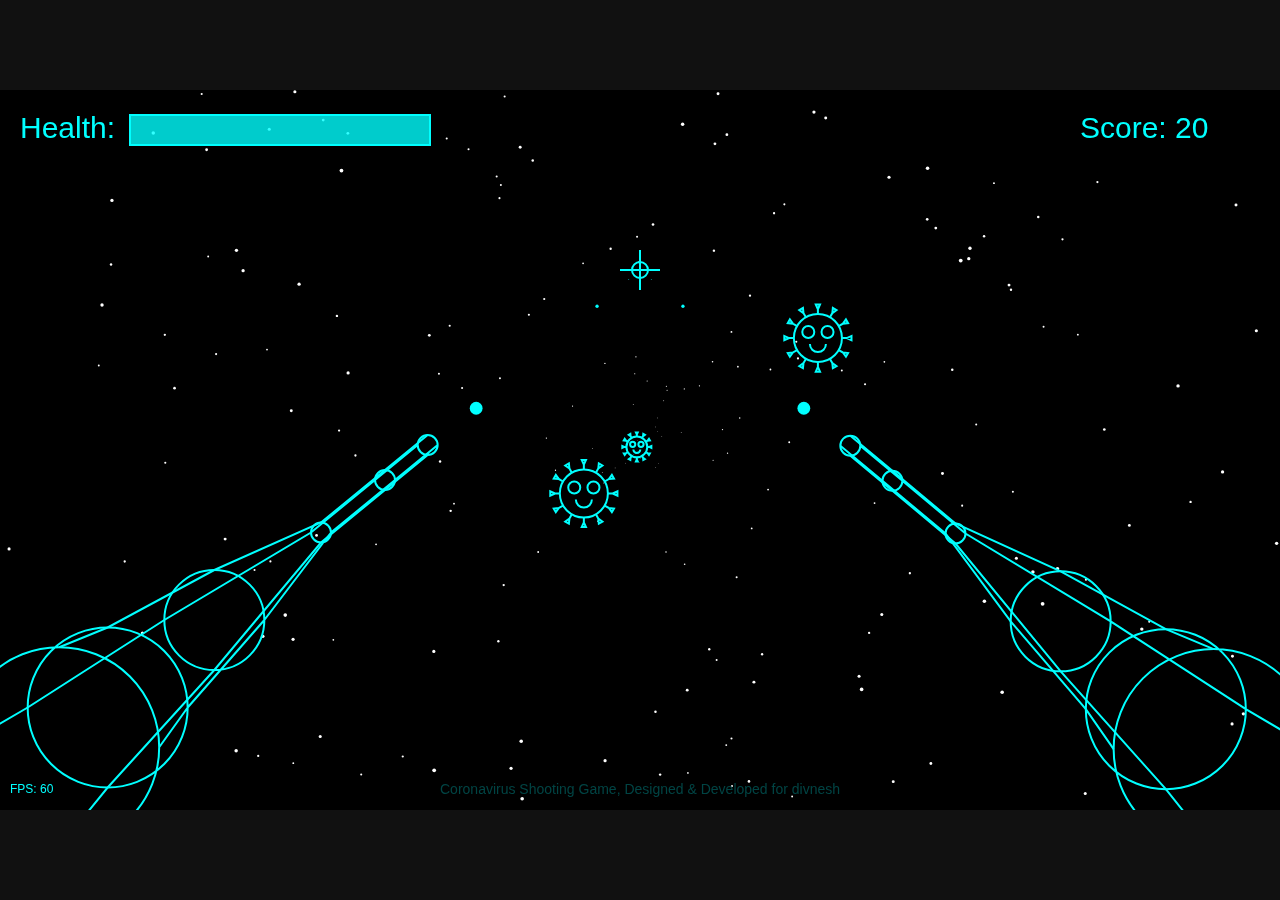
<file: assets/game_assets/Galactic_Virus_Siege_Endless_Space_Shooter/index.html>
<html>

<head>
    <meta charset="utf-8">
    <meta http-equiv="X-UA-Compatible" content="IE=edge">
    <meta name="viewport" content="width=device-width, initial-scale=1">
    <meta name="description" content="Pex.Js Engine by Ahmad Faisal Jawed">
    <meta name="author" content="Ahmad Faisal Jawed">
    <link rel="stylesheet" href="style.css">
</head>

<body onresize='_pexresize()'>
    <canvas id='canvas' width='1280' height='720'></canvas>

    <script src="main.js"></script>
</body>

</html>
</file>
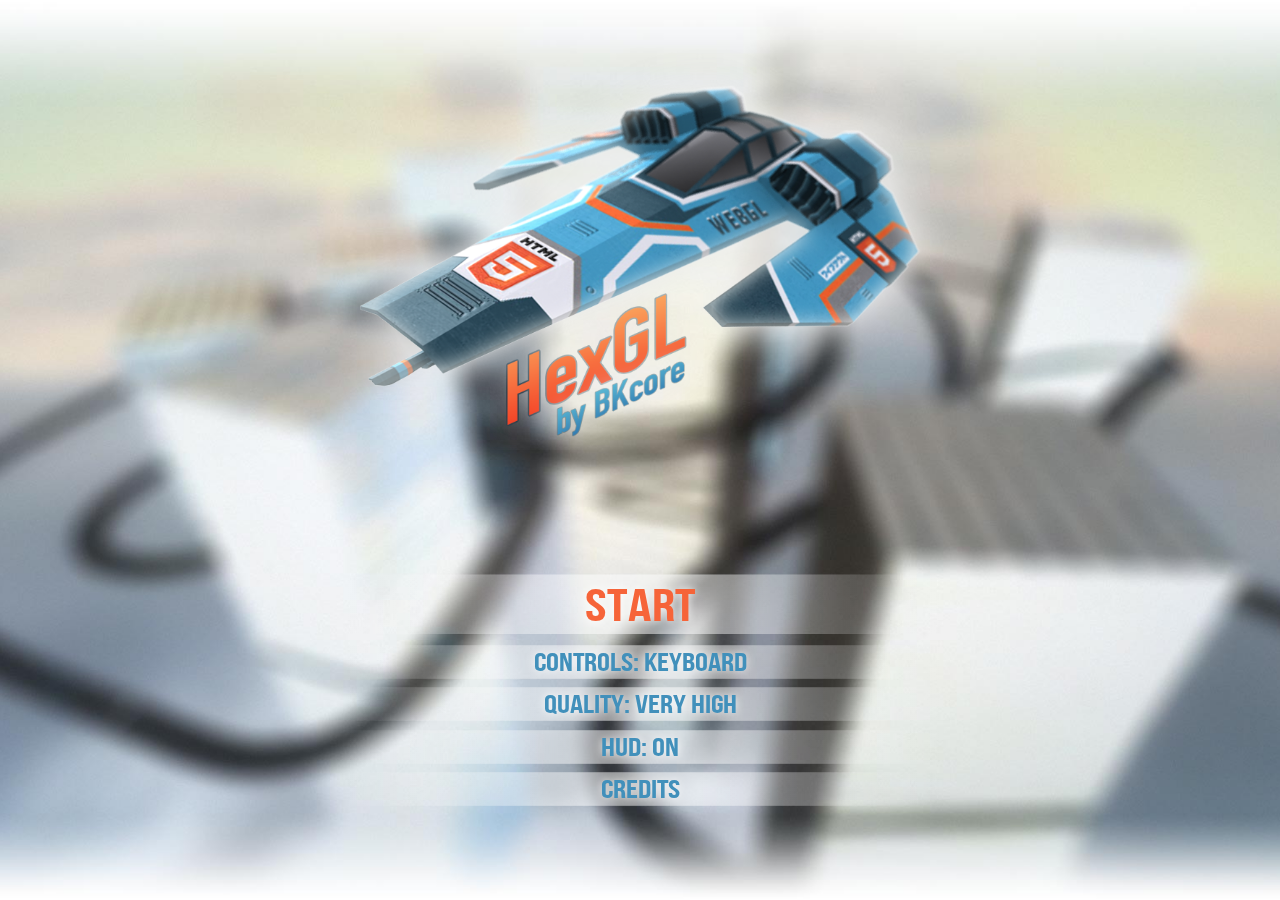
<file: assets/game_assets/HexGL-master/index.html>
<!doctype html>
<html lang="en">
  <head>
    <title>HexGL by BKcore</title>
    <meta charset="utf-8">
    <meta name="description" content="HexGL is a futuristic racing game built by Thibaut Despoulain (BKcore) using HTML5, Javascript and WebGL. Come challenge your friends on this fast-paced 3D game!">
    <meta property="og:title" content="HexGL, the HTML5 futuristic racing game." />
    <meta property="og:type" content="game" />
    <meta property="og:url" content="http://hexgl.bkcore.com/" />
    <meta property="og:image" content="http://hexgl.bkcore.com/image.png" />
    <meta property="og:site_name" content="HexGL by BKcore" />
    <meta property="fb:admins" content="1482017639" />
    <link rel="icon" href="http://hexgl.bkcore.com/favicon.png" type="image/png">
    <link rel="shortcut icon" href="http://hexgl.bkcore.com/favicon.png" type="image/png">
    <meta name="viewport" content="width=device-width, user-scalable=no, minimum-scale=1.0, maximum-scale=1.0">
    <link rel="stylesheet" href="css/multi.css" type="text/css" charset="utf-8">
    <link rel="stylesheet" href="css/fonts.css" type="text/css" charset="utf-8">
    <style>
      body {
        padding:0;
        margin:0;
      }
      canvas { pointer-events:none; width: 100%;}
      #overlay{
        position: absolute;
        z-index: 9999;
        top: 0;
        left: 0;
        width: 100%;
      }
    </style>
    <script type="text/javascript">
    //analytics
    var _gaq = _gaq || [];
    _gaq.push(['_setAccount', 'UA-26274524-4']);
    _gaq.push(['_trackPageview']);
    (function() {
      var ga = document.createElement('script'); ga.type = 'text/javascript'; ga.async = true;
      ga.src = ('https:' == document.location.protocol ? 'https://ssl' : 'http://www') + '.google-analytics.com/ga.js';
      var s = document.getElementsByTagName('script')[0]; s.parentNode.insertBefore(ga, s);
    })();
    </script>
  </head>

  <body>
    <div id="step-1">
      <div id="global"></div>
      <div id="title">
      </div>
      <div id="menucontainer">
        <div id="menu">
          <div id="start">Start</div>
          <div id="s-controlType">Controls: Keyboard</div>
          <div id="s-quality">Quality: High</div>
          <div id="s-hud">HUD: On</div>
          <div id="s-godmode" style="display: none">Godmode: Off</div>
          <div id="s-credits">Credits</div>
        </div>
      </div>
    </div>
    <div id="step-2" style="display: none">
      <div id="ctrl-help">Click/Touch to continue.</div>
    </div>
    <div id="step-3" style="display: none">
      <div id="progressbar"></div>
    </div>
    <div id="step-4" style="display: none">
      <div id="overlay"></div>
      <div id="main"></div>
    </div>
    <div id="step-5" style="display: none">
      <div id="time"></div>
      <div id="ctrl-help">Click/Touch to continue.</div>
    </div>
    <div id="credits" style="display: none">
      <h3>Code</h3>
      <p><b>Concept and Development</b><br>Thibaut Despoulain (BKcore)</p>
      <p><b>Contributors</b><br>townxelliot<br>mahesh.kk</p>
      <p><b>Technologies</b><br>WebGL<br>JavaScript<br>CoffeeScript<br>Three.js<br>LeapMotion</p>
      <h3>Graphics</h3>
      <p><b>HexMKI base model</b><br>Charnel</p>
      <p><b>Track texture</b><br>Nobiax</p>
      <h4>Click anywhere to continue.</h4>
    </div>

    <div id="leapinfo" style="display: none"></div>

    <script src="libs/leap-0.4.1.min.js"></script>
    <script src="libs/Three.dev.js"></script>
    <script src="libs/ShaderExtras.js"></script>
    <script src="libs/postprocessing/EffectComposer.js"></script>
    <script src="libs/postprocessing/RenderPass.js"></script>
    <script src="libs/postprocessing/BloomPass.js"></script>
    <script src="libs/postprocessing/ShaderPass.js"></script>
    <script src="libs/postprocessing/MaskPass.js"></script>
    <script src="libs/Detector.js"></script>
    <script src="libs/Stats.js"></script>
    <script src="libs/DAT.GUI.min.js"></script>

    <script src="bkcore.coffee/controllers/TouchController.js"></script>
    <script src="bkcore.coffee/controllers/OrientationController.js"></script>
    <script src="bkcore.coffee/controllers/GamepadController.js"></script>

    <script src="bkcore.coffee/Timer.js"></script>
    <script src="bkcore.coffee/ImageData.js"></script>
    <script src="bkcore.coffee/Utils.js"></script>

    <script src="bkcore/threejs/RenderManager.js"></script>
    <script src="bkcore/threejs/Shaders.js"></script>
    <script src="bkcore/threejs/Particles.js"></script>
    <script src="bkcore/threejs/Loader.js"></script>

    <script src="bkcore/Audio.js"></script>

    <script src="bkcore/hexgl/HUD.js"></script>
    <script src="bkcore/hexgl/RaceData.js"></script>
    <script src="bkcore/hexgl/ShipControls.js"></script>
    <script src="bkcore/hexgl/ShipEffects.js"></script>
    <script src="bkcore/hexgl/CameraChase.js"></script>
    <script src="bkcore/hexgl/Gameplay.js"></script>

    <script src="bkcore/hexgl/tracks/Cityscape.js"></script>

    <script src="bkcore/hexgl/HexGL.js"></script>

    <script src="launch.js"></script>

  </body>
</html>
</file>
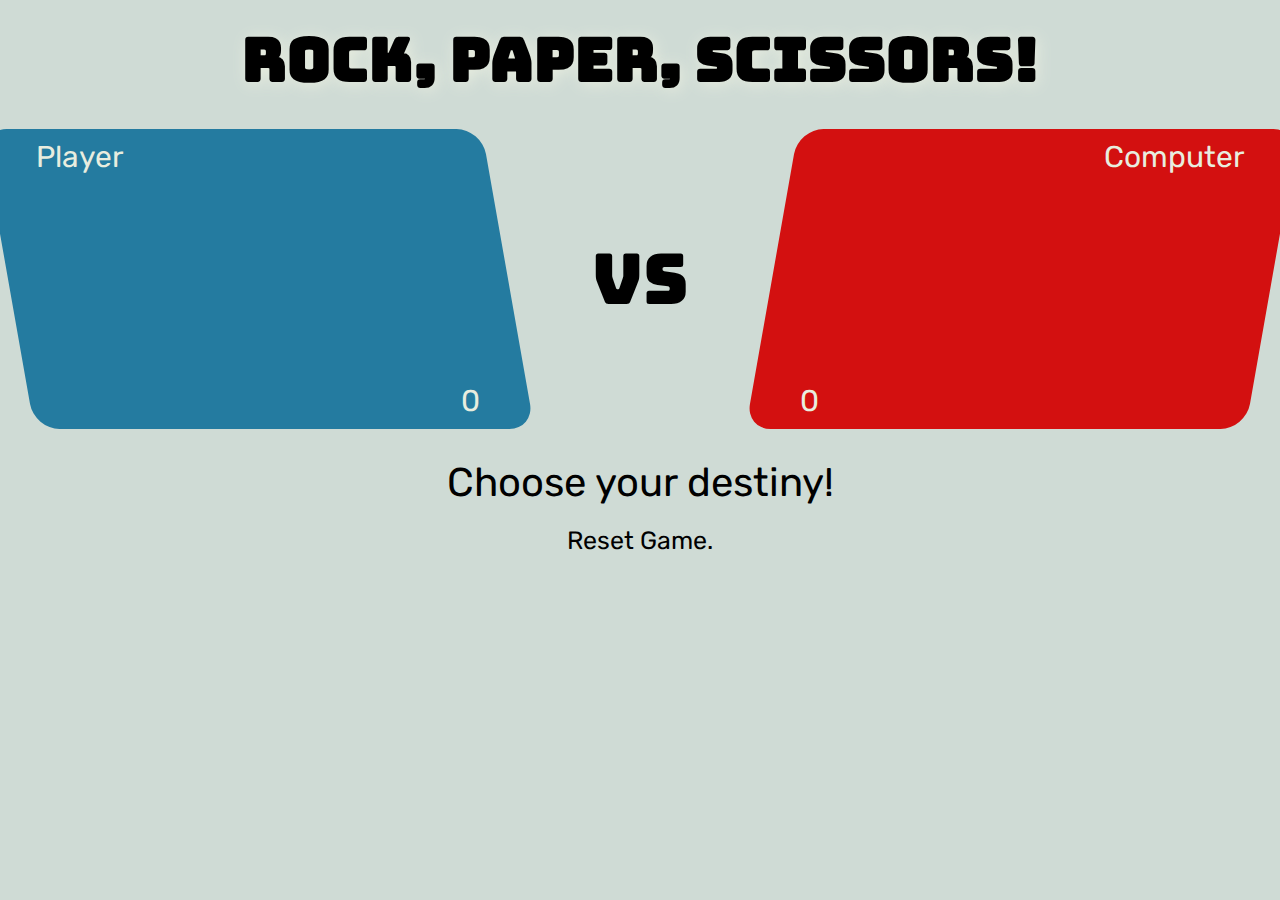
<file: assets/game_assets/Rock-Paper-Scissors/index.html>
<!DOCTYPE html>
<html>
<head>
  <meta charset="utf-8"/>
  <meta name="viewport" content="width=device-width, initial-scale=1">
  <title>Rock, Paper, Scissors!</title>
  <!-- Bootstrap css -->
  <link rel="stylesheet" href="https://stackpath.bootstrapcdn.com/bootstrap/4.1.0/css/bootstrap.min.css" integrity="sha384-9gVQ4dYFwwWSjIDZnLEWnxCjeSWFphJiwGPXr1jddIhOegiu1FwO5qRGvFXOdJZ4" crossorigin="anonymous">
  <!-- My css -->
  <link rel="stylesheet" type="text/css" media="screen" href="assets/css/main.css"/>
  <!-- Fonts -->
  <link href="https://fonts.googleapis.com/css?family=Bungee|Rubik:900" rel="stylesheet">
  <link rel="stylesheet" href="https://use.fontawesome.com/releases/v5.0.13/css/all.css" integrity="sha384-DNOHZ68U8hZfKXOrtjWvjxusGo9WQnrNx2sqG0tfsghAvtVlRW3tvkXWZh58N9jp" crossorigin="anonymous">
</head>
<body>
  <header>
  <h1>Rock, Paper, Scissors!</h1>  
  </header>
  <div class="game container">
    <div class="player">
      <div class="text player-rotate">Player</div>
      <div class="option player-rotate">
        <i class="fas fa-hand-rock" onclick="rock()" id="player-rock"></i>
        <i class="fas fa-hand-paper" onclick="paper()" id="player-paper"></i>
        <i class="fas fa-hand-scissors" onclick="scissors()" id="player-scissors"></i>
      </div>
      <div class="score-player score player-rotate" id="player_score">0</div>
    </div>
    <div class="vs">vs</div>
    <div class="computer">
      <div class="text-computer text computer-rotate">Computer</div>
      <div class="option computer-rotate">
        <i class="fas fa-hand-rock" id="computer-rock"></i>
        <i class="fas fa-hand-paper" id="computer-paper"></i>
        <i class="fas fa-hand-scissors" id="computer-scissors"></i>
      </div>
      <div class="score-computer score computer-rotate" id="computer_score">0</div>
    </div>
  </div>
  <div class="container message" id="message">
    Choose your destiny!
  </div>
  <div id="reset" onclick="resetConfirm()">Reset Game.</div>
  <!-- JQuery for manipulate css -->
  <script src="https://ajax.googleapis.com/ajax/libs/jquery/3.3.1/jquery.min.js"></script>
  <!-- Bootstrap js -->
  <script src="https://stackpath.bootstrapcdn.com/bootstrap/4.1.0/js/bootstrap.min.js" integrity="sha384-uefMccjFJAIv6A+rW+L4AHf99KvxDjWSu1z9VI8SKNVmz4sk7buKt/6v9KI65qnm" crossorigin="anonymous"></script>
  <!-- My js -->
  <script src="assets/js/main.js"></script>
</body>
</html>
</file>
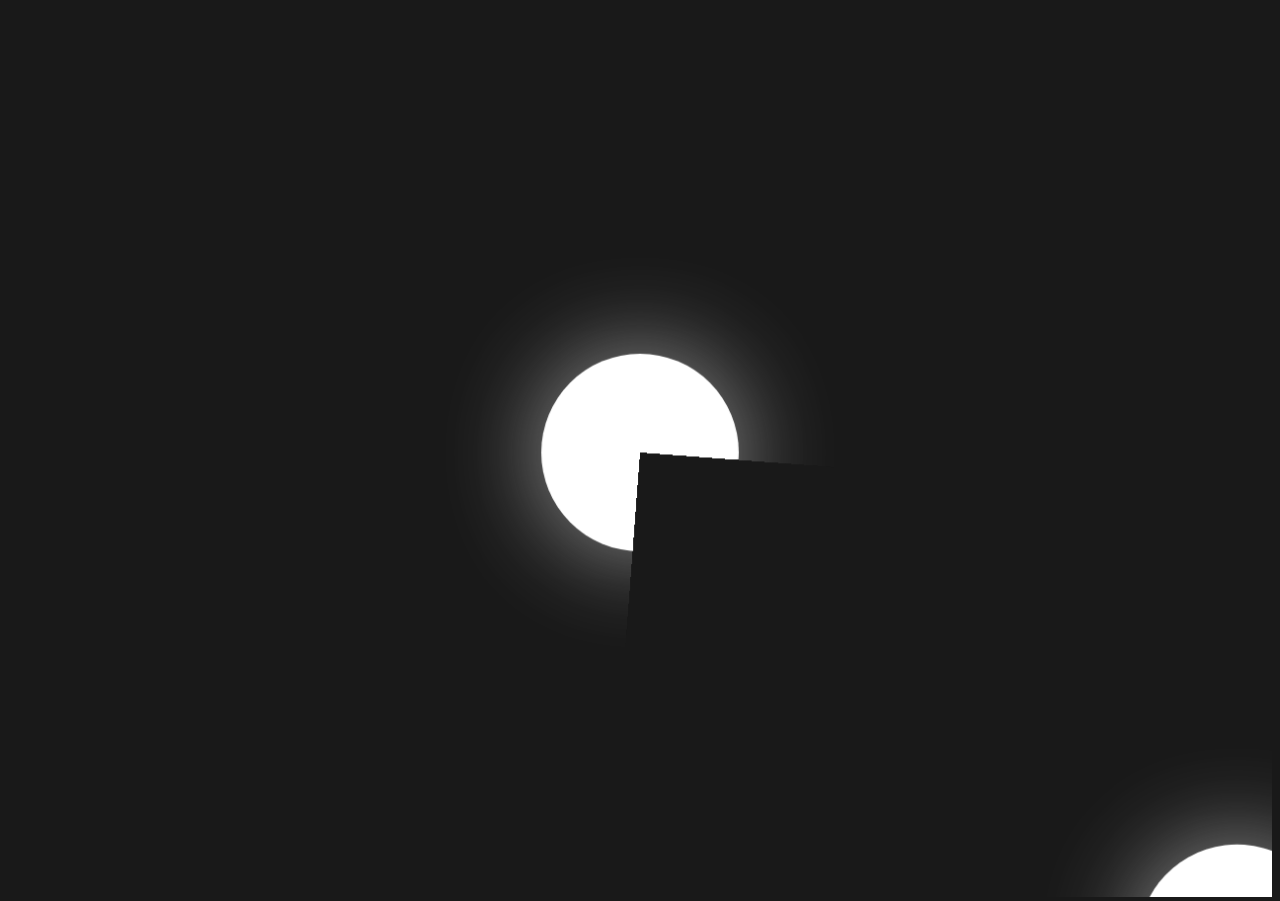
<file: assets/game_assets/space_fight/Index.html>
<!DOCTYPE html>
<html lang="en">
<head>
    <meta charset="UTF-8">
    <meta name="viewport" content="width=device-width, initial-scale=1.0">
    <title>Document</title>
    <style>
        html {
    overflow: hidden;
    height: 100%;
    background: #191919;
    width: 100%;
}

#canvas {
    background: url('https://marclopezavila.github.io/planet-defense-game/img/space.jpg') no-repeat;
    width: 100%;
    height: 100%;
    background-size: cover;
}

#canvas.playing {
    cursor: url('https://marclopezavila.github.io/planet-defense-game/img/aim_red.png') 17.5 17.5,auto !important;
}

    </style>
</head>
<body>
    <canvas id="canvas"></canvas>
    <a href="https://codepen.io/Loopez10/full/dMaVdQ" class="full-screen" target="_blank"></a>
<script>
    //Vanilla JS

//PLAY IN FULL PAGE VIEW!


window.addEventListener("DOMContentLoaded", game);

//General sprite load
var sprite = new Image();
var spriteExplosion = new Image();
sprite.src = 'https://marclopezavila.github.io/planet-defense-game/img/sprite.png';

window.onload = function() {
    spriteExplosion.src = 'https://marclopezavila.github.io/planet-defense-game/img/explosion.png';
};

//Game
function game() {

    //Canvas
    var canvas = document.getElementById('canvas'),
        ctx    = canvas.getContext('2d'),
        cH     = ctx.canvas.height = window.innerHeight,
        cW     = ctx.canvas.width  = window.innerWidth ;

    //Game
    var bullets    = [],
        asteroids  = [],
        explosions = [],
        destroyed  = 0,
        record     = 0,
        count      = 0,
        playing    = false,
        gameOver   = false,
        _planet    = {deg: 0};

    //Player
    var player = {
        posX   : -35,
        posY   : -(100+82),
        width  : 70,
        height : 79,
        deg    : 0
    };

    canvas.addEventListener('click', action);
    canvas.addEventListener('mousemove', action);
    window.addEventListener("resize", update);

    function update() {
        cH = ctx.canvas.height = window.innerHeight;
        cW = ctx.canvas.width  = window.innerWidth ;
    }

    function move(e) {
        player.deg = Math.atan2(e.offsetX - (cW/2), -(e.offsetY - (cH/2)));
    }

    function action(e) {
        e.preventDefault();
        if(playing) {
            var bullet = {
                x: -8,
                y: -179,
                sizeX : 2,
                sizeY : 10,
                realX : e.offsetX,
                realY : e.offsetY,
                dirX  : e.offsetX,
                dirY  : e.offsetY,
                deg   : Math.atan2(e.offsetX - (cW/2), -(e.offsetY - (cH/2))),
                destroyed: false
            };

            bullets.push(bullet);
        } else {
            var dist;
            if(gameOver) {
                dist = Math.sqrt(((e.offsetX - cW/2) * (e.offsetX - cW/2)) + ((e.offsetY - (cH/2 + 45 + 22)) * (e.offsetY - (cH/2+ 45 + 22))));
                if (dist < 27) {
                    if(e.type == 'click') {
                        gameOver   = false;
                        count      = 0;
                        bullets    = [];
                        asteroids  = [];
                        explosions = [];
                        destroyed  = 0;
                        player.deg = 0;
                        canvas.removeEventListener('contextmenu', action);
                        canvas.removeEventListener('mousemove', move);
                        canvas.style.cursor = "default";
                    } else {
                        canvas.style.cursor = "pointer";
                    }
                } else {
                    canvas.style.cursor = "default";
                }
            } else {
                dist = Math.sqrt(((e.offsetX - cW/2) * (e.offsetX - cW/2)) + ((e.offsetY - cH/2) * (e.offsetY - cH/2)));

                if (dist < 27) {
                    if(e.type == 'click') {
                        playing = true;
                        canvas.removeEventListener("mousemove", action);
                        canvas.addEventListener('contextmenu', action);
                        canvas.addEventListener('mousemove', move);
                        canvas.setAttribute("class", "playing");
                        canvas.style.cursor = "default";
                    } else {
                        canvas.style.cursor = "pointer";
                    }
                } else {
                    canvas.style.cursor = "default";
                }
            }
        }
    }

    function fire() {
        var distance;

        for(var i = 0; i < bullets.length; i++) {
            if(!bullets[i].destroyed) {
                ctx.save();
                ctx.translate(cW/2,cH/2);
                ctx.rotate(bullets[i].deg);

                ctx.drawImage(
                    sprite,
                    211,
                    100,
                    50,
                    75,
                    bullets[i].x,
                    bullets[i].y -= 20,
                    19,
                    30
                );

                ctx.restore();

                //Real coords
                bullets[i].realX = (0) - (bullets[i].y + 10) * Math.sin(bullets[i].deg);
                bullets[i].realY = (0) + (bullets[i].y + 10) * Math.cos(bullets[i].deg);

                bullets[i].realX += cW/2;
                bullets[i].realY += cH/2;

                //Collision
                for(var j = 0; j < asteroids.length; j++) {
                    if(!asteroids[j].destroyed) {
                        distance = Math.sqrt(Math.pow(
                                asteroids[j].realX - bullets[i].realX, 2) +
                            Math.pow(asteroids[j].realY - bullets[i].realY, 2)
                        );

                        if (distance < (((asteroids[j].width/asteroids[j].size) / 2) - 4) + ((19 / 2) - 4)) {
                            destroyed += 1;
                            asteroids[j].destroyed = true;
                            bullets[i].destroyed   = true;
                            explosions.push(asteroids[j]);
                        }
                    }
                }
            }
        }
    }

    function planet() {
        ctx.save();
        ctx.fillStyle   = 'white';
        ctx.shadowBlur    = 100;
        ctx.shadowOffsetX = 0;
        ctx.shadowOffsetY = 0;
        ctx.shadowColor   = "#999";

        ctx.arc(
            (cW/2),
            (cH/2),
            100,
            0,
            Math.PI * 2
        );
        ctx.fill();

        //Planet rotation
        ctx.translate(cW/2,cH/2);
        ctx.rotate((_planet.deg += 0.1) * (Math.PI / 180));
        ctx.drawImage(sprite, 0, 0, 200, 200, -100, -100, 200,200);
        ctx.restore();
    }

    function _player() {

        ctx.save();
        ctx.translate(cW/2,cH/2);

        ctx.rotate(player.deg);
        ctx.drawImage(
            sprite,
            200,
            0,
            player.width,
            player.height,
            player.posX,
            player.posY,
            player.width,
            player.height
        );

        ctx.restore();

        if(bullets.length - destroyed && playing) {
            fire();
        }
    }

    function newAsteroid() {

        var type = random(1,4),
            coordsX,
            coordsY;

        switch(type){
            case 1:
                coordsX = random(0, cW);
                coordsY = 0 - 150;
                break;
            case 2:
                coordsX = cW + 150;
                coordsY = random(0, cH);
                break;
            case 3:
                coordsX = random(0, cW);
                coordsY = cH + 150;
                break;
            case 4:
                coordsX = 0 - 150;
                coordsY = random(0, cH);
                break;
        }

        var asteroid = {
            x: 278,
            y: 0,
            state: 0,
            stateX: 0,
            width: 134,
            height: 123,
            realX: coordsX,
            realY: coordsY,
            moveY: 0,
            coordsX: coordsX,
            coordsY: coordsY,
            size: random(1, 3),
            deg: Math.atan2(coordsX  - (cW/2), -(coordsY - (cH/2))),
            destroyed: false
        };
        asteroids.push(asteroid);
    }

    function _asteroids() {
        var distance;

        for(var i = 0; i < asteroids.length; i++) {
            if (!asteroids[i].destroyed) {
                ctx.save();
                ctx.translate(asteroids[i].coordsX, asteroids[i].coordsY);
                ctx.rotate(asteroids[i].deg);

                ctx.drawImage(
                    sprite,
                    asteroids[i].x,
                    asteroids[i].y,
                    asteroids[i].width,
                    asteroids[i].height,
                    -(asteroids[i].width / asteroids[i].size) / 2,
                    asteroids[i].moveY += 1/(asteroids[i].size),
                    asteroids[i].width / asteroids[i].size,
                    asteroids[i].height / asteroids[i].size
                );

                ctx.restore();

                //Real Coords
                asteroids[i].realX = (0) - (asteroids[i].moveY + ((asteroids[i].height / asteroids[i].size)/2)) * Math.sin(asteroids[i].deg);
                asteroids[i].realY = (0) + (asteroids[i].moveY + ((asteroids[i].height / asteroids[i].size)/2)) * Math.cos(asteroids[i].deg);

                asteroids[i].realX += asteroids[i].coordsX;
                asteroids[i].realY += asteroids[i].coordsY;

                //Game over
                distance = Math.sqrt(Math.pow(asteroids[i].realX -  cW/2, 2) + Math.pow(asteroids[i].realY - cH/2, 2));
                if (distance < (((asteroids[i].width/asteroids[i].size) / 2) - 4) + 100) {
                    gameOver = true;
                    playing  = false;
                    canvas.addEventListener('mousemove', action);
                }
            } else if(!asteroids[i].extinct) {
                explosion(asteroids[i]);
            }
        }

        if(asteroids.length - destroyed < 10 + (Math.floor(destroyed/6))) {
            newAsteroid();
        }
    }

    function explosion(asteroid) {
        ctx.save();
        ctx.translate(asteroid.realX, asteroid.realY);
        ctx.rotate(asteroid.deg);

        var spriteY,
            spriteX = 256;
        if(asteroid.state == 0) {
            spriteY = 0;
            spriteX = 0;
        } else if (asteroid.state < 8) {
            spriteY = 0;
        } else if(asteroid.state < 16) {
            spriteY = 256;
        } else if(asteroid.state < 24) {
            spriteY = 512;
        } else {
            spriteY = 768;
        }

        if(asteroid.state == 8 || asteroid.state == 16 || asteroid.state == 24) {
            asteroid.stateX = 0;
        }

        ctx.drawImage(
            spriteExplosion,
            asteroid.stateX += spriteX,
            spriteY,
            256,
            256,
            - (asteroid.width / asteroid.size)/2,
            -(asteroid.height / asteroid.size)/2,
            asteroid.width / asteroid.size,
            asteroid.height / asteroid.size
        );
        asteroid.state += 1;

        if(asteroid.state == 31) {
            asteroid.extinct = true;
        }

        ctx.restore();
    }

    function start() {
        if(!gameOver) {
            //Clear
            ctx.clearRect(0, 0, cW, cH);
            ctx.beginPath();

            //Planet
            planet();

            //Player
            _player();

            if(playing) {
                _asteroids();

                ctx.font = "20px Verdana";
                ctx.fillStyle = "white";
                ctx.textBaseline = 'middle';
                ctx.textAlign = "left";
                ctx.fillText('Record: '+record+'', 20, 30);

                ctx.font = "40px Verdana";
                ctx.fillStyle = "white";
                ctx.strokeStyle = "black";
                ctx.textAlign = "center";
                ctx.textBaseline = 'middle';
                ctx.strokeText(''+destroyed+'', cW/2,cH/2);
                ctx.fillText(''+destroyed+'', cW/2,cH/2);

            } else {
                ctx.drawImage(sprite, 428, 12, 70, 70, cW/2 - 35, cH/2 - 35, 70,70);
            }
        } else if(count < 1) {
            count = 1;
            ctx.fillStyle = 'rgba(0,0,0,0.75)';
            ctx.rect(0,0, cW,cH);
            ctx.fill();

            ctx.font = "60px Verdana";
            ctx.fillStyle = "white";
            ctx.textAlign = "center";
            ctx.fillText("GAME OVER",cW/2,cH/2 - 150);

            ctx.font = "20px Verdana";
            ctx.fillStyle = "white";
            ctx.textAlign = "center";
            ctx.fillText("Total destroyed: "+ destroyed, cW/2,cH/2 + 140);

            record = destroyed > record ? destroyed : record;

            ctx.font = "20px Verdana";
            ctx.fillStyle = "white";
            ctx.textAlign = "center";
            ctx.fillText("RECORD: "+ record, cW/2,cH/2 + 185);

            ctx.drawImage(sprite, 500, 18, 70, 70, cW/2 - 35, cH/2 + 40, 70,70);

            canvas.removeAttribute('class');
        }
    }

    function init() {
        window.requestAnimationFrame(init);
        start();
    }

    init();

    //Utils
    function random(from, to) {
        return Math.floor(Math.random() * (to - from + 1)) + from;
    }

    if(~window.location.href.indexOf('full')) {
        var full = document.getElementsByTagName('a');
        full[0].setAttribute('style', 'display: none');
    }
}
</script>
</body>
</html>
</file>
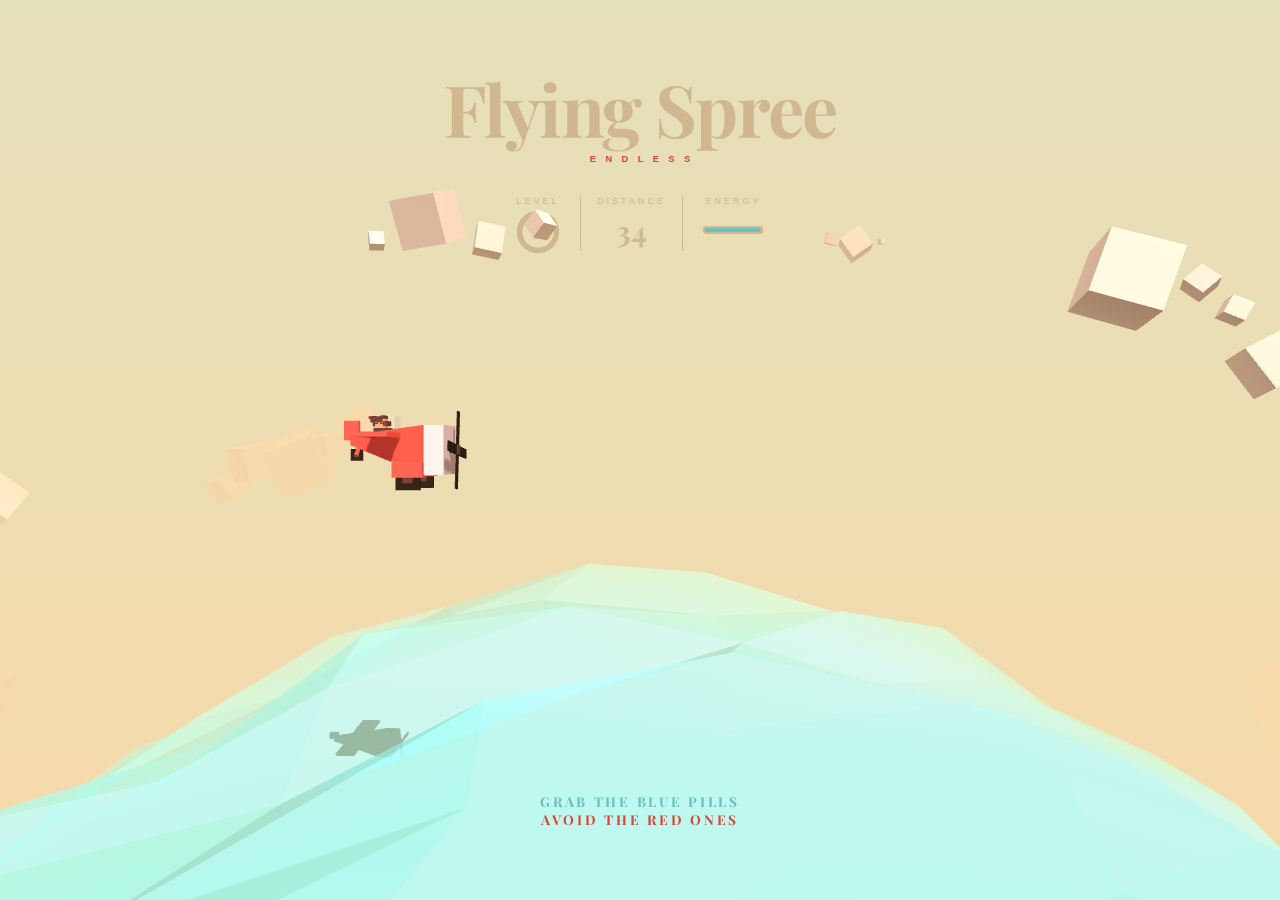
<file: assets/game_assets/TheAviator-master/index.html>
<html>
	<head>
		<meta charset="UTF-8" />
		<meta http-equiv="X-UA-Compatible" content="IE=edge">
		<meta name="viewport" content="width=device-width, initial-scale=1">
		<title>The Aviator: The Game | Codrops</title>
		<meta name="description" content="Demo of the game: The Making of 'The Aviator': Animating a Basic 3D Scene with Three.js" />
		<meta name="keywords" content="three.js, webgl, tutorial, game, 3d, animation, airplane, web development, javascript" />
		<meta name="author" content="Karim Maaloul for Codrops" />
		<link rel="shortcut icon" href="favicon.ico">
		<link href='https://fonts.googleapis.com/css?family=Playfair+Display:400,700,700italic' rel='stylesheet' type='text/css'>
		<link rel="stylesheet" type="text/css" href="css/demo.css" />
		<link rel="stylesheet" type="text/css" href="css/game.css" />
		<script type="text/javascript" src="js/TweenMax.min.js"></script>
		<script type="text/javascript" src="js/three.min.js"></script>
		<script type="text/javascript" src="js/game.js" /></script>
		<!--[if IE]>
		  <script src="http://html5shiv.googlecode.com/svn/trunk/html5.js"></script>
		<![endif]-->
	</head>
	<body>
		<div class="game-holder" id="gameHolder">
			<div class="header">
				<h1>Flying Spree</h1>
				<h2 style="margin-top: 10px;">Endless</h2>
				<div class="score" id="score">
					<div class="score__content" id="level">
						<div class="score__label">level</div>
						<div class="score__value score__value--level" id="levelValue">1</div>
						<svg class="level-circle" id="levelCircle" viewbox="0 0 200 200">
							<circle id="levelCircleBgr" r="80" cx="100" cy="100" fill="none" stroke="#d1b790" stroke-width="24px" />
							<circle id="levelCircleStroke" r="80" cx="100" cy="100" fill="none" #f25346 stroke="#68c3c0" stroke-width="14px" stroke-dasharray="502" />
						</svg>
					</div>
					<div class="score__content" id="dist">
						<div class="score__label">distance</div>
						<div class="score__value score__value--dist" id="distValue">000</div>
					</div>
					<div class="score__content" id="energy">
						<div class="score__label">energy</div>
						<div class="score__value score__value--energy" id="energyValue">
							<div class="energy-bar" id="energyBar"></div>
						</div>
					</div>
				</div>
			</div>
			<div class="world" id="world"></div>
			<div class="message message--replay" id="replayMessage">Click to Replay</div>
			<div class="message message--instructions" id="instructions">Grab the blue pills<span>avoid the red ones</span></div>
		</div>
	
	</body>
</html>
</file>
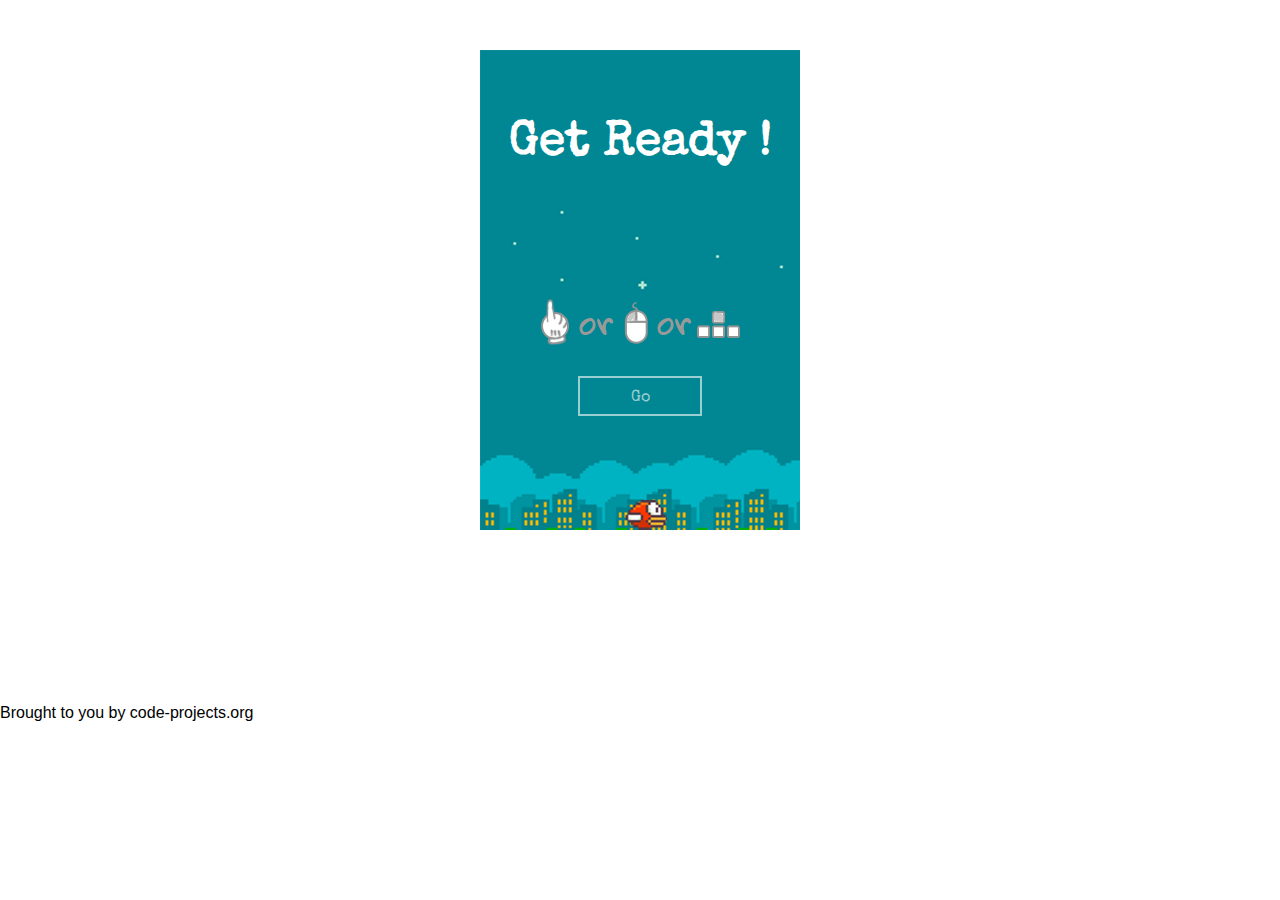
<file: assets/game_assets/Flappy Jump HTML5 JS/Flappy-Jump HTML5 JS/index.html>
<!DOCTYPE html>
<html>
<head>
    <meta charset="utf-8">
    <meta http-equiv="X-UA-Compatible" content="IE=edge">
    <meta name="viewport" content="width=device-width, initial-scale=1">
    <title>Flappy Jump</title>
    <link rel="stylesheet" href="src/site.css">
</head>
<body>
   
    <div class="container">
        <iframe id="game-iframe" src="game.html" frameborder="0" scrolling="no"></iframe>
        <iframe id="adsense-iframe" src="adsense.html" frameborder="0" scrolling="0"></iframe>
    </div>
    <script>
        /*** UA Code ***/
        (function(i,s,o,g,r,a,m){i['GoogleAnalyticsObject']=r;i[r]=i[r]||function(){
        (i[r].q=i[r].q||[]).push(arguments)},i[r].l=1*new Date();a=s.createElement(o),
        m=s.getElementsByTagName(o)[0];a.async=1;a.src=g;m.parentNode.insertBefore(a,m)
        })(window,document,'script','//www.google-analytics.com/analytics.js','ga');
        ga('create', 'UA-49734880-1', 'tantanguanguan.com');
        ga('send', 'pageview');
    </script>
</body>
<footer>
<p> Brought to you by code-projects.org</p>
</footer>
</html>
</file>
<file: assets/game_assets/Galactic_Virus_Siege_Endless_Space_Shooter/style.css>
body {
    background: #111;
    margin: 0;
    padding: 0
}

canvas {
    background: #000;
    display: block;
    cursor: none
}
</file>
<file: assets/game_assets/HexGL-master/css/multi.css>
@-webkit-keyframes anim {
  0%   { -webkit-transform: translateY(10px) }
  50% { -webkit-transform: translateY(-10px) }
  100% { -webkit-transform: translateY(10px) }
}
@-moz-keyframes anim {
  0%   { -moz-transform: translateY(10px) }
  50% { -moz-transform: translateY(-10px) }
  100% { -moz-transform: translateY(10px) }
}
@-o-keyframes anim {
  0%   { -o-transform: translateY(10px) }
  50% { -o-transform: translateY(-10px) }
  100% { -o-transform: translateY(10px) }
}
@keyframes anim {
  0%   { transform: translateY(10px) }
  50% { transform: translateY(-10px) }
  100% { transform: translateY(10px) }
}

@-webkit-keyframes animbg {
  0%   { -webkit-transform: translateY(5px) }
  50% { -webkit-transform: translateY(-5px) }
  100% { -webkit-transform: translateY(5px) }
}
@-moz-keyframes animbg {
  0%   { -moz-transform: translateY(5px) }
  50% { -moz-transform: translateY(-5px) }
  100% { -moz-transform: translateY(5px) }
}
@-o-keyframes animbg {
  0%   { -o-transform: translateY(5px) }
  50% { -o-transform: translateY(-5px) }
  100% { -o-transform: translateY(5px) }
}
@keyframes animbg {
  0%   { transform: translateY(5px) }
  50% { transform: translateY(-5px) }
  100% { transform: translateY(5px) }
}

* {
  -webkit-touch-callout: none;
  -webkit-user-select: none;
  -khtml-user-select: none;
  -moz-user-select: none;
  -ms-user-select: none;
  user-select: none;
}

html, body {
  overflow: hidden;
  font-family: 'BebasNeueRegular', arial, sans-serif;
  background: white;
}

#global {
  position: absolute;
  top: 0;
  right: 0;
  bottom: 0;
  left: 0;
  z-index: 0;
  background: url('bg.jpg') no-repeat center center fixed;
  overflow: hidden;
  text-align: center;
  -moz-background-size: cover;
  -webkit-background-size: cover;
  -ms-background-size: cover;
  -o-background-size: cover;
  background-size: cover;
  -webkit-transform: translateZ(0);
  -moz-transform: translateZ(0);
  -o-transform: translateZ(0);
  transform: translateZ(0);
  -webkit-animation: animbg 3s ease-in-out infinite;
  -moz-animation: animbg 3s ease-in-out infinite;
  -o-animation: animbg 3s ease-in-out infinite;
  animation: animbg 3s ease-in-out infinite;
}

#title {
  position: absolute;
  top: 5%;
  right: 0;
  bottom: 5%;
  left: 0;
  z-index: 1;
  background: url('title.png') no-repeat center top;
  -moz-background-size: auto 50%;
  -webkit-background-size: auto 50%;
  -ms-background-size: auto 50%;
  -o-background-size: auto 50%;
  background-size: auto 50%;
  -webkit-transform: translateZ(0);
  -moz-transform: translateZ(0);
  -o-transform: translateZ(0);
  transform: translateZ(0);
  -webkit-animation: anim 3s ease-in-out infinite;
  -moz-animation: anim 3s ease-in-out infinite;
  -o-animation: anim 3s ease-in-out infinite;
  animation: anim 3s ease-in-out infinite;
}

#menucontainer {
  position: absolute;
  top: auto;
  right: 0;
  bottom: 10%;
  left: 0;
  z-index: 2;
}

#menu {
  position: relative;
  display: block;
  width: 100%;
  max-width: 600px;
  margin: auto;
  text-align: center;
  font-size: 2em;
  font-family: 'BebasNeueRegular', arial, sans-serif;
  text-transform: uppercase;
  color: #4190bb;
}

#menu div {
  padding: 0.1em 0 0 0;
  margin: 0 0;
  cursor: pointer;
  -moz-text-shadow: 0 0 10px rgb(255,255,255);
  -webkit-text-shadow: 0 0 10px rgb(255,255,255);
  text-shadow: 0 0 10px rgb(255,255,255);
  -webkit-transform-origin-y: 50%;
  -webkit-transition: -webkit-transform 0.2s;
  -webkit-transform: translateZ(0px) scaleY(0.8);
  transform-origin-y: 50%;
  transition: transform 0.2s ease;
  transform: translateZ(0px) scaleY(0.8);
  background: url([data-uri]);
  background: -moz-linear-gradient(left, rgba(255,255,255,0) 0%, rgba(255,255,255,0.5) 40%, rgba(255,255,255,0.5) 60%, rgba(255,255,255,0) 100%); /* FF3.6+ */
  background: -webkit-gradient(linear, left top, right top, color-stop(0%,rgba(255,255,255,0)), color-stop(40%,rgba(255,255,255,0.5)), color-stop(60%,rgba(255,255,255,0.5)), color-stop(100%,rgba(255,255,255,0))); /* Chrome,Safari4+ */
  background: -webkit-linear-gradient(left, rgba(255,255,255,0) 0%,rgba(255,255,255,0.5) 40%,rgba(255,255,255,0.5) 60%,rgba(255,255,255,0) 100%); /* Chrome10+,Safari5.1+ */
  background: -o-linear-gradient(left, rgba(255,255,255,0) 0%,rgba(255,255,255,0.5) 40%,rgba(255,255,255,0.5) 60%,rgba(255,255,255,0) 100%); /* Opera 11.10+ */
  background: -ms-linear-gradient(left, rgba(255,255,255,0) 0%,rgba(255,255,255,0.5) 40%,rgba(255,255,255,0.5) 60%,rgba(255,255,255,0) 100%); /* IE10+ */
  background: linear-gradient(to right, rgba(255,255,255,0) 0%,rgba(255,255,255,0.5) 40%,rgba(255,255,255,0.5) 60%,rgba(255,255,255,0) 100%); /* W3C */
}

#menu div:hover {
  color: #f66439;
  -webkit-transform: scaleY(1.0);
  transform: scaleY(1.1);
}

#start {
  font-size: 1.8em;
  color: #f66439;
}

#start:hover {
  color: #f8854b !important;
}

#step-2 {
  position: absolute;
  top: 0;
  right: 0;
  bottom: 0;
  left: 0;
  background: black;
  vertical-align: bottom;
  text-align: center;
  padding: 20px;
  color: white;
  font-size: 2em;
  background-repeat: no-repeat;
  background-position: center center;
  -moz-background-size: 60% auto;
  -webkit-background-size: 60% auto;
  -ms-background-size: 60% auto;
  -o-background-size: 60% auto;
  background-size: 60% auto;
}

#step-3 {
  position: absolute;
  top: 0;
  right: 0;
  bottom: 0;
  left: 0;
  background: black;
}

#step-3 #progressbar {
  position: absolute;
  top: 0;
  right: auto;
  bottom: 0;
  left: 0;
  width: 0%;
  background: white;
}

#step-5 {
  position: absolute;
  top: 0;
  right: 0;
  bottom: 0;
  left: 0;
  background: black;
  text-align: center;
  padding: 100px 20px;
  color: white;
  font-size: 2em;
}

#step-5 #time {
  font-size: 4em
}

#leapinfo {
  position: absolute;
  top: 0;
  right: 0;
  bottom: 0;
  left: 0;
  background: rgba(0,0,0,0.8);
  color: white;
  text-align: center;
  font-size: 3em;
  padding-top: 200px;
  z-index: 999999;
}

#credits {
  position: absolute;
  top: 0;
  right: 0;
  bottom: 0;
  left: 0;
  z-index: 9999;
  background: black;
  overflow-y: auto;
  text-align: center;
  color: white;
  font-size: 1.1em;
  padding: 40px 20px;
}

#credits h3 {
  font-size: 2em;
  color: #666;
}

#credits b {
  font-size: 1.2em;
  color: #bbb;
}

#credits h4 {
  color: #555;
  font-size: 1.2em;
}
</file>
<file: assets/game_assets/HexGL-master/css/fonts.css>
/* Generated by Font Squirrel (http://www.fontsquirrel.com) on July 28, 2012 03:24:04 PM America/New_York */



@font-face {
    font-family: 'BebasNeueRegular';
    src: url('BebasNeue-webfont.eot');
    src: url('BebasNeue-webfont.eot?#iefix') format('embedded-opentype'),
         url('BebasNeue-webfont.woff') format('woff'),
         url('BebasNeue-webfont.ttf') format('truetype'),
         url('BebasNeue-webfont.svg#BebasNeueRegular') format('svg');
    font-weight: normal;
    font-style: normal;

}
</file>
<file: assets/game_assets/Rock-Paper-Scissors/assets/css/main.css>
header h1 {
  text-align: center;
  text-transform: uppercase;
  font-family: 'Bungee', cursive;  
  font-size: 60px;
  margin-top: 20px;
  margin-bottom: 30px;
  text-shadow: 2px 2px 15px #e8eddf;
}

body {
  background-color: #cfdbd5;
  font-family: 'Rubik', sans-serif;  
}

.game {
  display: flex;
  justify-content: space-between;
  flex-wrap: wrap;
}

.vs {
  text-align: center;
  font-family: 'Bungee', cursive;
  font-size: 70px;
  align-self: center;
}

.player, .computer {
  width: 400px;
  height: 300px;
  border-radius: 25px;
  display: flex;
  justify-content: space-between;
  flex-direction: column;
  color: #e8eddf;
  padding-left: 50px;
  padding-right: 50px;
}

.player {
  background-color: #247ba0;
  transform: skewX(10deg);
}

.computer {
  background-color: #d31010;
  transform: skewX(-10deg);
}

.message {
  text-align: center;
  font-size: 40px;
  margin-top: 30px;
  font-family: 'Rubik', sans-serif;
}

.player-rotate {
  transform: skewX(-10deg);  
}

.computer-rotate {
  transform: skewX(10deg);
}
 
.option {
  display: flex;
  font-size: 75px;
  justify-content: space-between;
  transition: 0.4s;
}

.player-rotate .fa-hand-rock:hover, .player-rotate .fa-hand-paper:hover, .player-rotate .fa-hand-scissors:hover {
  text-shadow: 2px 2px 30px black;
  cursor: pointer;
}

.score {
  margin-bottom: 10px;
  font-size: 30px;  
}

.text {
  margin-top: 10px;
  font-size: 30px;
}

.text-computer {
  text-align: right;
}

.score-computer {
  text-align: left;
}

.score-player {
  text-align: right;
  direction: rtl;
}

#reset {
  text-align: center;
  font-size: 25px;
  cursor: pointer;
  margin-top: 20px;
}
</file>
<file: assets/game_assets/TheAviator-master/css/demo.css>
@font-face {
	font-family: 'codropsicons';
	font-weight: normal;
	font-style: normal;
	src: url('../fonts/codropsicons/codropsicons.eot');
	src: url('../fonts/codropsicons/codropsicons.eot?#iefix') format('embedded-opentype'), url('../fonts/codropsicons/codropsicons.woff') format('woff'), url('../fonts/codropsicons/codropsicons.ttf') format('truetype'), url('../fonts/codropsicons/codropsicons.svg#codropsicons') format('svg');
}

*,
*::after,
*::before {
	-webkit-box-sizing: border-box;
	box-sizing: border-box;
}

body {
	font-family: 'Avenir Next', Avenir, 'Helvetica Neue', Helvetica, Arial, sans-serif;
	margin: 0;
	color: #444;
	background: #f6f6f6;
}

a {
	text-decoration: none;
	color: #d1b790;
	outline: none;
}

a:hover,
a:focus {
	color: #bba077;
	outline: none;
}


/* Top Navigation Style */

.meta {
	font-size: 0.75em;
	line-height: 1;
	position: absolute;
	top: 1em;
	left: 1em;
	display: -webkit-flex;
	display: flex;
	-webkit-flex-wrap: wrap;
	flex-wrap: wrap;
	white-space: nowrap;
	border-top: 1px solid #d1b790;
}

.meta::after {
	content: '';
	position: absolute;
	top: 0;
	right: 0;
	width: 1px;
	height: 100%;
	background: #d1b790;
}

.meta a {
	display: block;
	padding: 1em 1.35em;
	border: 1px solid #d1b790;
	border-top: 0;
}

.meta a:not(:last-child) {
	border-right: 0;
}

.codrops-icon {
	width: 4em;
}

.codrops-icon span {
	display: none;
}

.codrops-icon::before {
	font-family: 'codropsicons';
	font-size: 1.15em;
	font-weight: normal;
	font-style: normal;
	font-variant: normal;
	line-height: 1;
	text-transform: none;
	speak: none;
	-webkit-font-smoothing: antialiased;
}

.codrops-icon--drop::before {
	content: '\e001';
	color: #09c;
}

.codrops-icon--prev::before {
	content: '\e004';
}


/* Demo links */

.demo-link {
	font-family: 'Playfair Display';
	font-weight: bold;
	text-align: center;
	letter-spacing: 0.2em;
	text-transform: uppercase;
}

.demo-link--current {
	color: #bba077;
}

@media screen and (max-width:40em) {
	.meta {
		right: 1em;
	}
	.demo-link {
		-webkit-flex: 1;
		flex: 1;
	}
}

/* Styles for sponsor */
body #cdawrap { top: auto; right: auto; bottom: 12px; left: 12px; border: 1px solid #d1b790; background: none; }
.partisan { position: absolute; bottom: 0; left: 0; width: 38em; padding: 4.5em 7.5em 1.5em 5.5em; }
.partisan__bg { position: absolute; bottom: 0; left: 0; width: 100%; height: 100%; pointer-events: none; opacity: 0.5; }
.partisan__link { position: relative; display: -webkit-flex; display: flex; -webkit-justify-content: center; justify-content: center; -webkit-align-items: center; align-items: center; }
.partisan__img, .partisan__title { opacity: 0.85; -webkit-transition: opacity 0.1s; transition: opacity 0.1s; }
.partisan__link:hover .partisan__img, .partisan__link:hover .partisan__title { opacity: 1; }
.partisan__img { max-width: 42%; }
.partisan__title { font-family: 'Playfair Display'; font-weight: bold; position: relative; margin: 0.5em 0 0 0.85em; color: #555d27; }
.partisan__title::before { content: 'Sponsored by:'; font-size: 0.5em; font-weight: bold; position: absolute; bottom: 100%; left: 0; padding: 0 0 1em 0; letter-spacing: 0.25em; text-transform: uppercase; color: #95a534; }
@media screen and (max-width:80em) {
	.partisan { font-size: 76%; }
	.partisan__title::before { font-size: 0.25em; }
}
@media screen and (max-width:60em) {
	.game-holder .message--instructions { bottom: 5.5em; }
	.partisan { width: 100%; height: auto; padding: 1.75em 0.5em 0.5em; text-align: center; background: rgba(190, 215, 48, 0.5); }
	.partisan__bg { display: none; }
	.partisan__img { display: none; }
	.partisan__title { margin: 0; }
	.partisan__title::before { width: 100%; padding: 0 0 0.25em; }
}
</file>
<file: assets/game_assets/TheAviator-master/css/game.css>
.game-holder {
	position: absolute;
	width: 100%;
	height: 100%;
	background: -webkit-linear-gradient(#e4e0ba, #f7d9aa);
	background: linear-gradient(#e4e0ba, #f7d9aa);
}

.world {
	position: absolute;
	overflow: hidden;
	width: 100%;
	height: 100%;
}

.header {
	position: absolute;
	top: 8vh;
	left: 0;
	width: 100%;
	text-align: center;
	pointer-events: none;
}

.header h1 {
	font-family: 'Playfair Display';
	font-size: 4.5em;
	line-height: 1;
	margin: 0;
	letter-spacing: -0.025em;
	color: #d1b790;
}

.header h1 span {
	font-size: 0.2em;
	font-style: italic;
	display: block;
	margin: 0 0 -1.5em -7em;
	letter-spacing: 0px;
}

.header h2 {
	font-size: 0.585em;
	margin: 0.25em 0;
	white-space: nowrap;
	text-indent: 1em;
	letter-spacing: 1em;
	text-transform: uppercase;
	color: #d6483b;
}

.score {
	width: 100%;
	margin: 2em 0 0;
	text-align: center;
	white-space: nowrap;
}

.score__content {
	position: relative;
	display: inline-block;
	padding: 0 1em;
	vertical-align: top;
}

.score__content:nth-child(2) {
	border-right: 1px solid #d1b790;
	border-left: 1px solid #d1b790;
}

.score__label {
	font-size: 9px;
	position: relative;
	margin: 0 0 0.5em 0;
	text-align: center;
	letter-spacing: 3px;
	text-transform: uppercase;
	color: #d1b790;
}

.score__value {
	font-family: 'Playfair Display';
	font-weight: bold;
	color: #d1b790;
}

.score__value--level {
	font-size: 26px;
}

.score__value--dist {
	font-size: 30px;
}

.level-circle {
	position: absolute;
	left: 50%;
	width: 46px;
	margin: -37px 0 0 -23px;
	-webkit-transform: rotate(-90deg);
	transform: rotate(-90deg);
}

.score__value--energy {
	position: relative;
	width: 60px;
	height: 8px;
	margin-top: 20px;
	border-radius: 3px;
	background-color: #d1b790;
}

.energy-bar {
	position: absolute;
	top: 0;
	right: 0;
	bottom: 0;
	left: 0;
	margin: 2px;
	background-color: #f25346;
	-webkit-animation-name: none;
	animation-name: none;
	-webkit-animation-duration: 150ms;
	animation-duration: 150ms;
	-webkit-animation-iteration-count: infinite;
	animation-iteration-count: infinite;
}

.message {
	font-weight: bold;
	position: absolute;
	left: 0;
	width: 100%;
	text-align: center;
	text-transform: uppercase;
	pointer-events: none;
}

.message--replay {
	font-size: 1.25vw;
	bottom: 40vh;
	display: none;
	text-indent: 0.5em;
	letter-spacing: 0.5em;
	color: #d1b790;
}

.message--instructions {
	font-family: 'Playfair Display';
	font-size: 0.85em;
	bottom: 8vh;
	letter-spacing: 0.2em;
	color: #68c3c0;
}

.message--instructions span {
	display: block;
	color: #d6483b;
	white-space: nowrap;
}

@-webkit-keyframes blinking {
	0% { opacity: 1; }
	50% { opacity: 0; }
	100% { opacity: 1; }
}

@keyframes blinking {
	0% { opacity: 1; }
	50% { opacity: 0; }
	100% { opacity: 1; }
}

@media screen and (max-width: 40em) {
	.header {
		font-size: 0.75em;
		top: 6.5em;
	}
	.header h2 {
		letter-spacing: 0.65em;
	}
}
</file>
<file: assets/game_assets/Flappy Jump HTML5 JS/Flappy-Jump HTML5 JS/src/site.css>
body {
    margin: 0;
    font-family: Helvetica, Georgia, Consolas;
}
a,
a:hover,
a:active,
a:focus {
    color: white;
}
.header {
    width: 100%;
    height: 200px;
    background: #3498db;
    color: white;
}
.header .container {
    padding: 10px 0;
}
.container {
    width: 980px;
    margin: 0 auto;
}
#game-iframe {
    width: 320px;
    height: 480px;
    position: relative;
    margin-top: 50px;
    left: 330px;
}
#adsense-iframe {
    width: 100%;
}
#fork-me {
    position: absolute;
    top: 0;
    right: 0;
}
</file>
